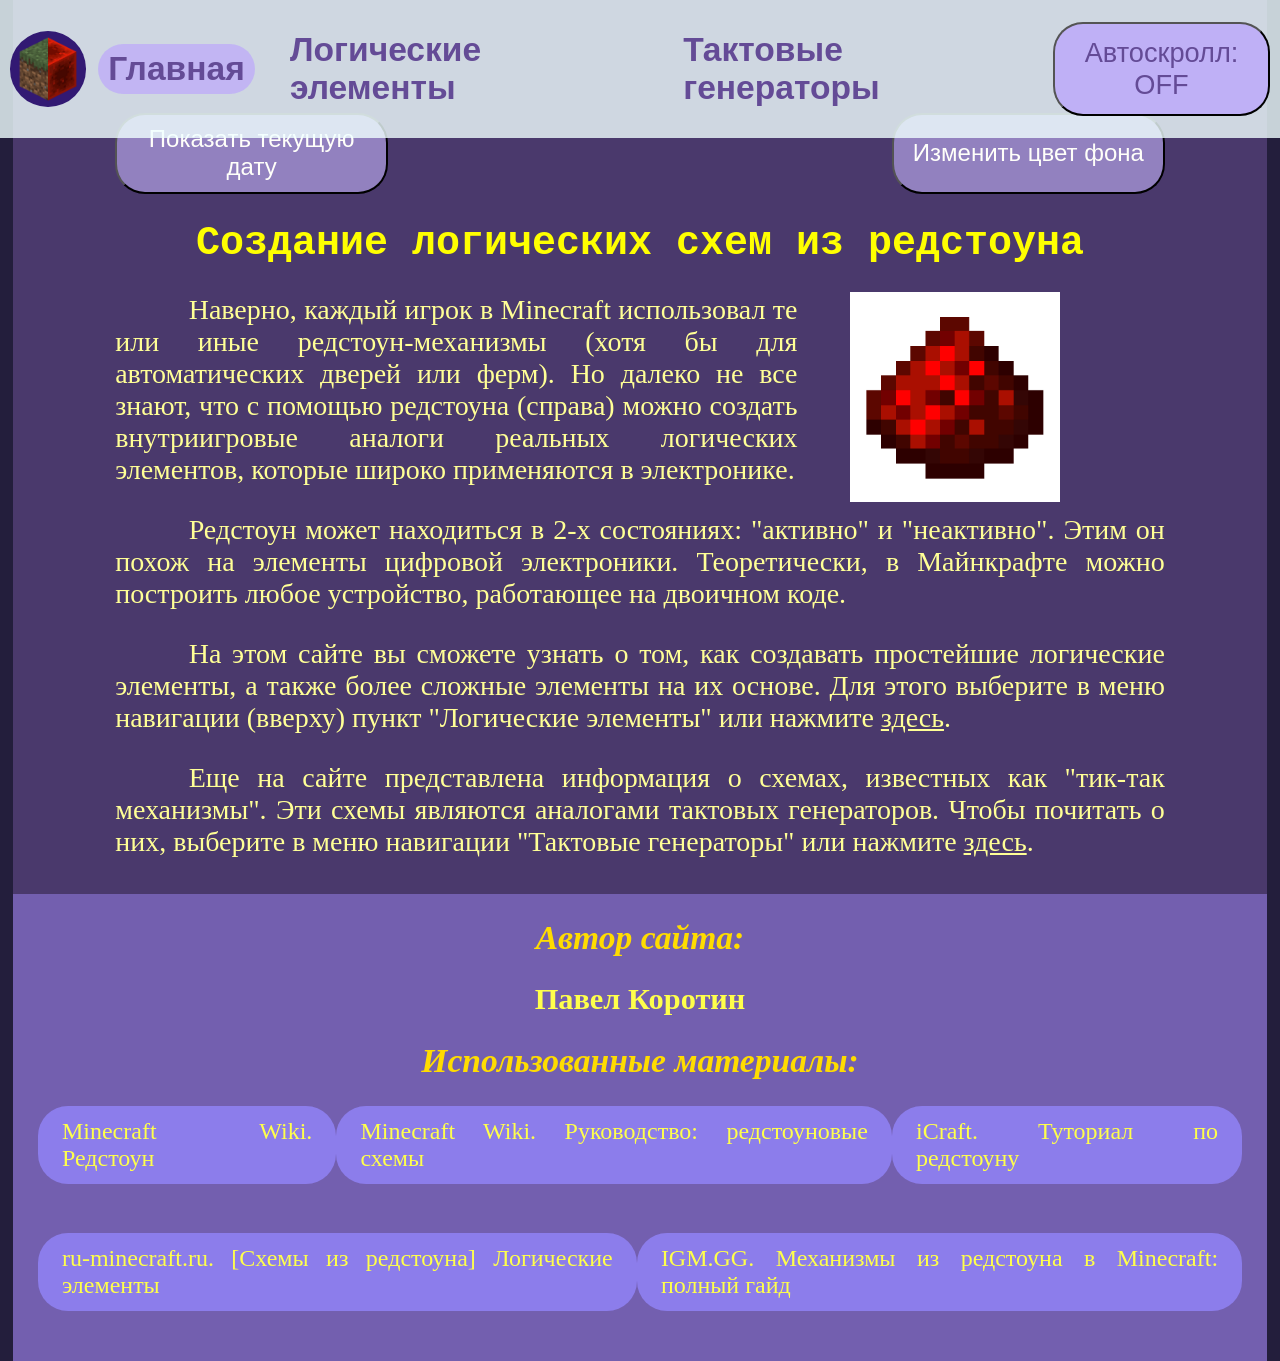
<file: index.html>
﻿<!DOCTYPE html>
<html lang="ru">
    <head>
        <meta charset="UTF-8">
        <meta name="viewport" content="width=device-width, initial-scale=1">
        <meta name="description" content="Сайт о любимой игре">
        <title>Логические схемы в Minecraft</title>
        <link type="image/x-icon" rel="shortcut icon" href="favicon.ico">
        <link rel="stylesheet" href="style.css">
        <script src="script.js" defer></script>
    </head>

    <body>
        <header>
            <nav>
                <img src="images/1_Site_Logo.png" alt="IMAGE DOWNLOAD ERROR!">
                <a class="selected_page" href="index.html">
                    <h1>Главная</h1>
                </a>
                <a href="Elements.html">
                    <h1>Логические элементы</h1>
                </a>
                <a href="Generators.html">
                    <h1>Тактовые генераторы</h1>
                </a>
                <button id="Autoscroll">Автоскролл: OFF</button>
            </nav>
        </header>
        <main>
            <div>
                <div class="buttons">
                    <button id="Current_Date">Показать текущую дату</button>
                    <button id="Change_Color">Изменить цвет фона</button>
                </div>
                <h1>Создание логических схем из редстоуна</h1>
                <img class="right_image" src="images/2_Redstone.png" alt="IMAGE DOWNLOAD ERROR!">
                <p>Наверно, каждый игрок в Minecraft использовал те или иные редстоун-механизмы (хотя бы
                    для автоматических дверей или ферм). Но далеко не все знают, что с помощью редстоуна
                    (справа) можно создать внутриигровые аналоги реальных логических элементов, которые
                    широко применяются в электронике.</p>
                <p>Редстоун может находиться в 2-х состояниях: "активно" и "неактивно". Этим он похож
                    на элементы цифровой электроники. Теоретически, в Майнкрафте можно построить любое
                    устройство, работающее на двоичном коде.</p>
                <p>На этом сайте вы сможете узнать о том, как создавать простейшие логические элементы,
                    а также более сложные элементы на их основе. Для этого выберите в меню навигации
                    (вверху) пункт "Логические элементы" или нажмите <a href="Elements.html">здесь</a>.</p>
                <p>Еще на сайте представлена информация о схемах, известных как "тик-так механизмы". Эти
                    схемы являются аналогами тактовых генераторов. Чтобы почитать о них, выберите в меню
                    навигации "Тактовые генераторы" или нажмите <a href="Generators.html">здесь</a>.</p>
            </div>
        </main>
        <footer>
            <h2>
                <i>Автор сайта:</i>
            </h2>
            <h1>Павел Коротин</h1>
            <h2>
                <i>Использованные материалы:</i>
            </h2>
            <ul>
                <li>
                    <a href="https://ru.minecraft.wiki/w/%D0%A0%D0%B5%D0%B4%D1%81%D1%82%D0%BE%D1%83%D0%BD" target="_blank">Minecraft Wiki. Редстоун</a>
                </li>
                <li>
                    <a href="https://ru.minecraft.wiki/w/%D0%A0%D1%83%D0%BA%D0%BE%D0%B2%D0%BE%D0%B4%D1%81%D1%82%D0%B2%D0%BE:%D0%A0%D0%B5%D0%B4%D1%81%D1%82%D0%BE%D1%83%D0%BD%D0%BE%D0%B2%D1%8B%D0%B5_%D1%81%D1%85%D0%B5%D0%BC%D1%8B" target="_blank">Minecraft Wiki. Руководство: редстоуновые схемы</a>
                </li>
                <li>
                    <a href="https://icraft.uz/topic17.html" target="_blank">iCraft. Туториал по редстоуну</a>
                </li>
            </ul>
            <ul>
                <li>
                    <a href="https://ru-minecraft.ru/instrukcii-gajdy-minecraft/87-shemy-iz-redstouna-logicheskie-elementy.html" target="_blank">ru-minecraft.ru. [Схемы из редстоуна] Логические элементы</a>
                </li>
                <li>
                    <a href="https://igm.gg/media/d/mekhanizmy-iz-redstouna-v-minecraft-polnyi-gaid-f741d3dc?srsltid=AYCX9vK0NTBOBVF4hs6i0CwEjg7Zb-3RjZDBgVQ88QpLl3Ssk1f7d-Om" target="_blank">IGM.GG. Механизмы из редстоуна в Minecraft: полный гайд</a>
                </li>
            </ul>
        </footer>
    </body>
</html>
</file>
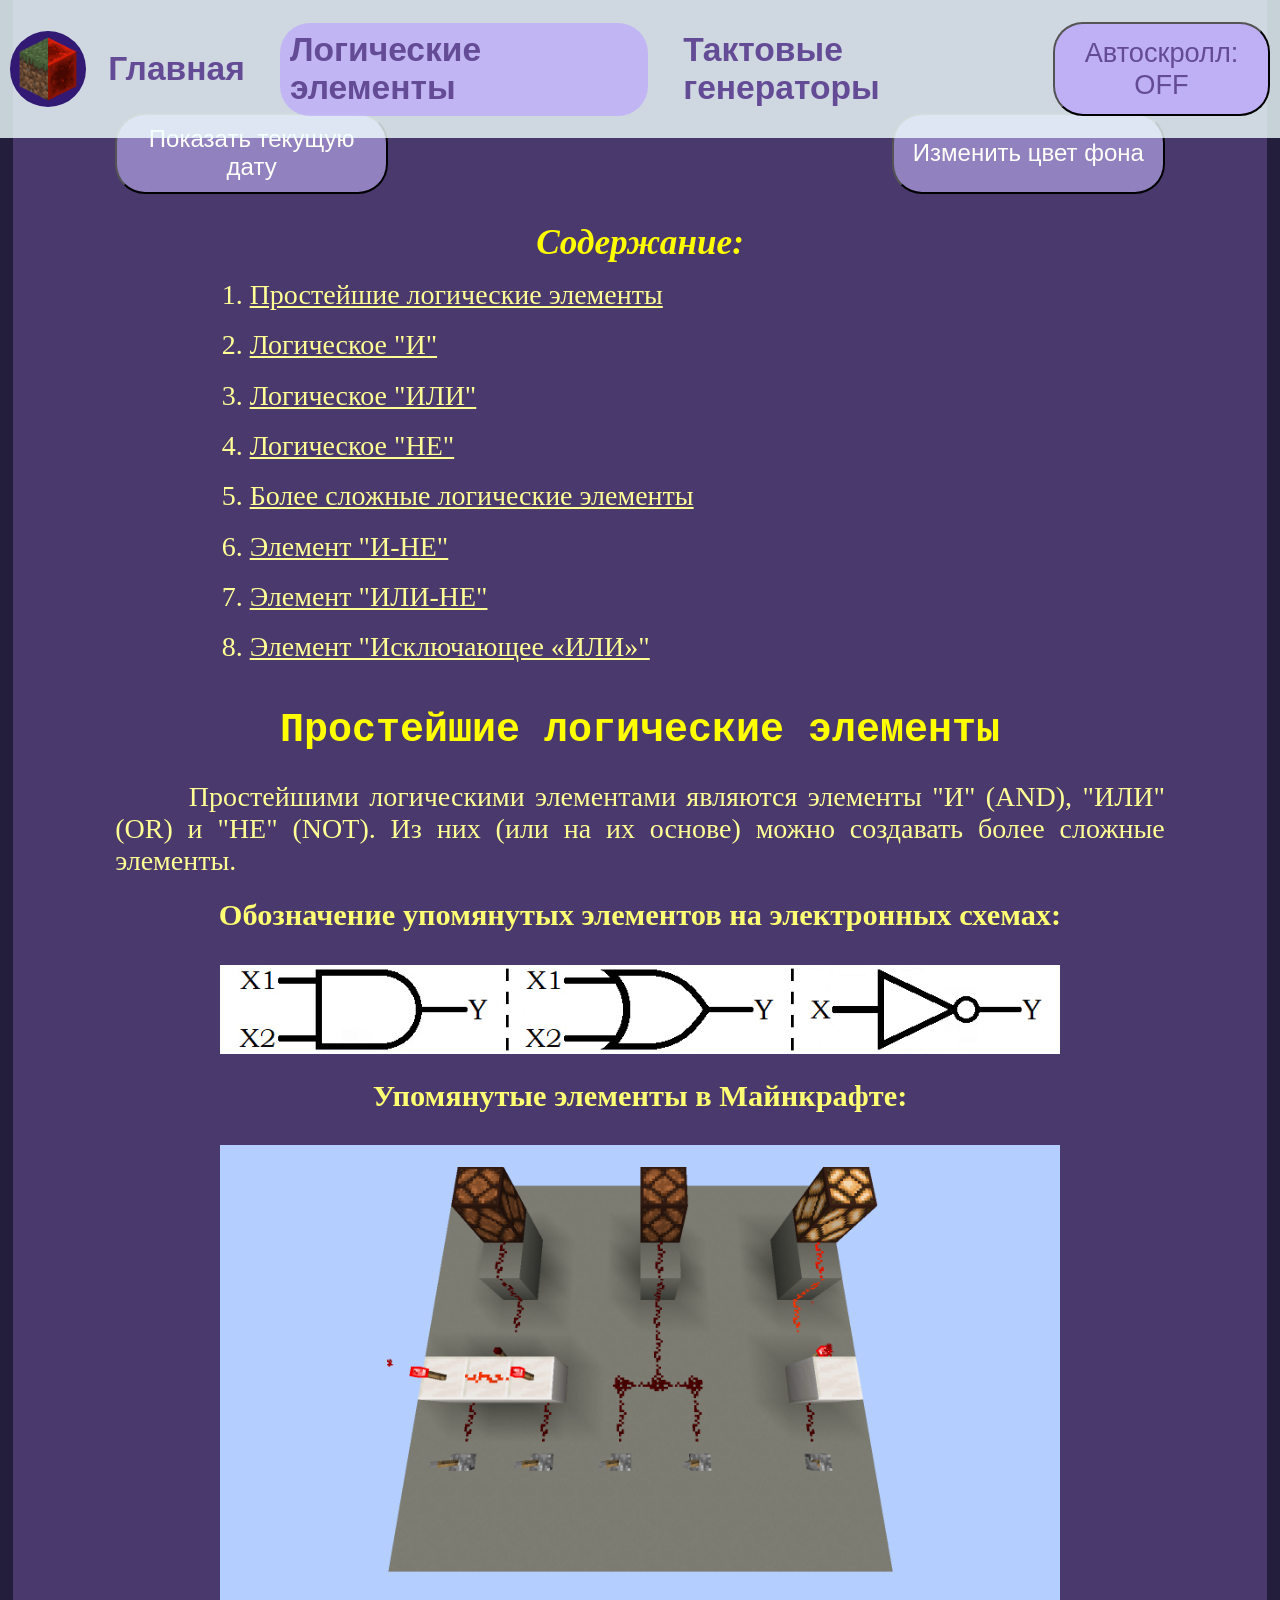
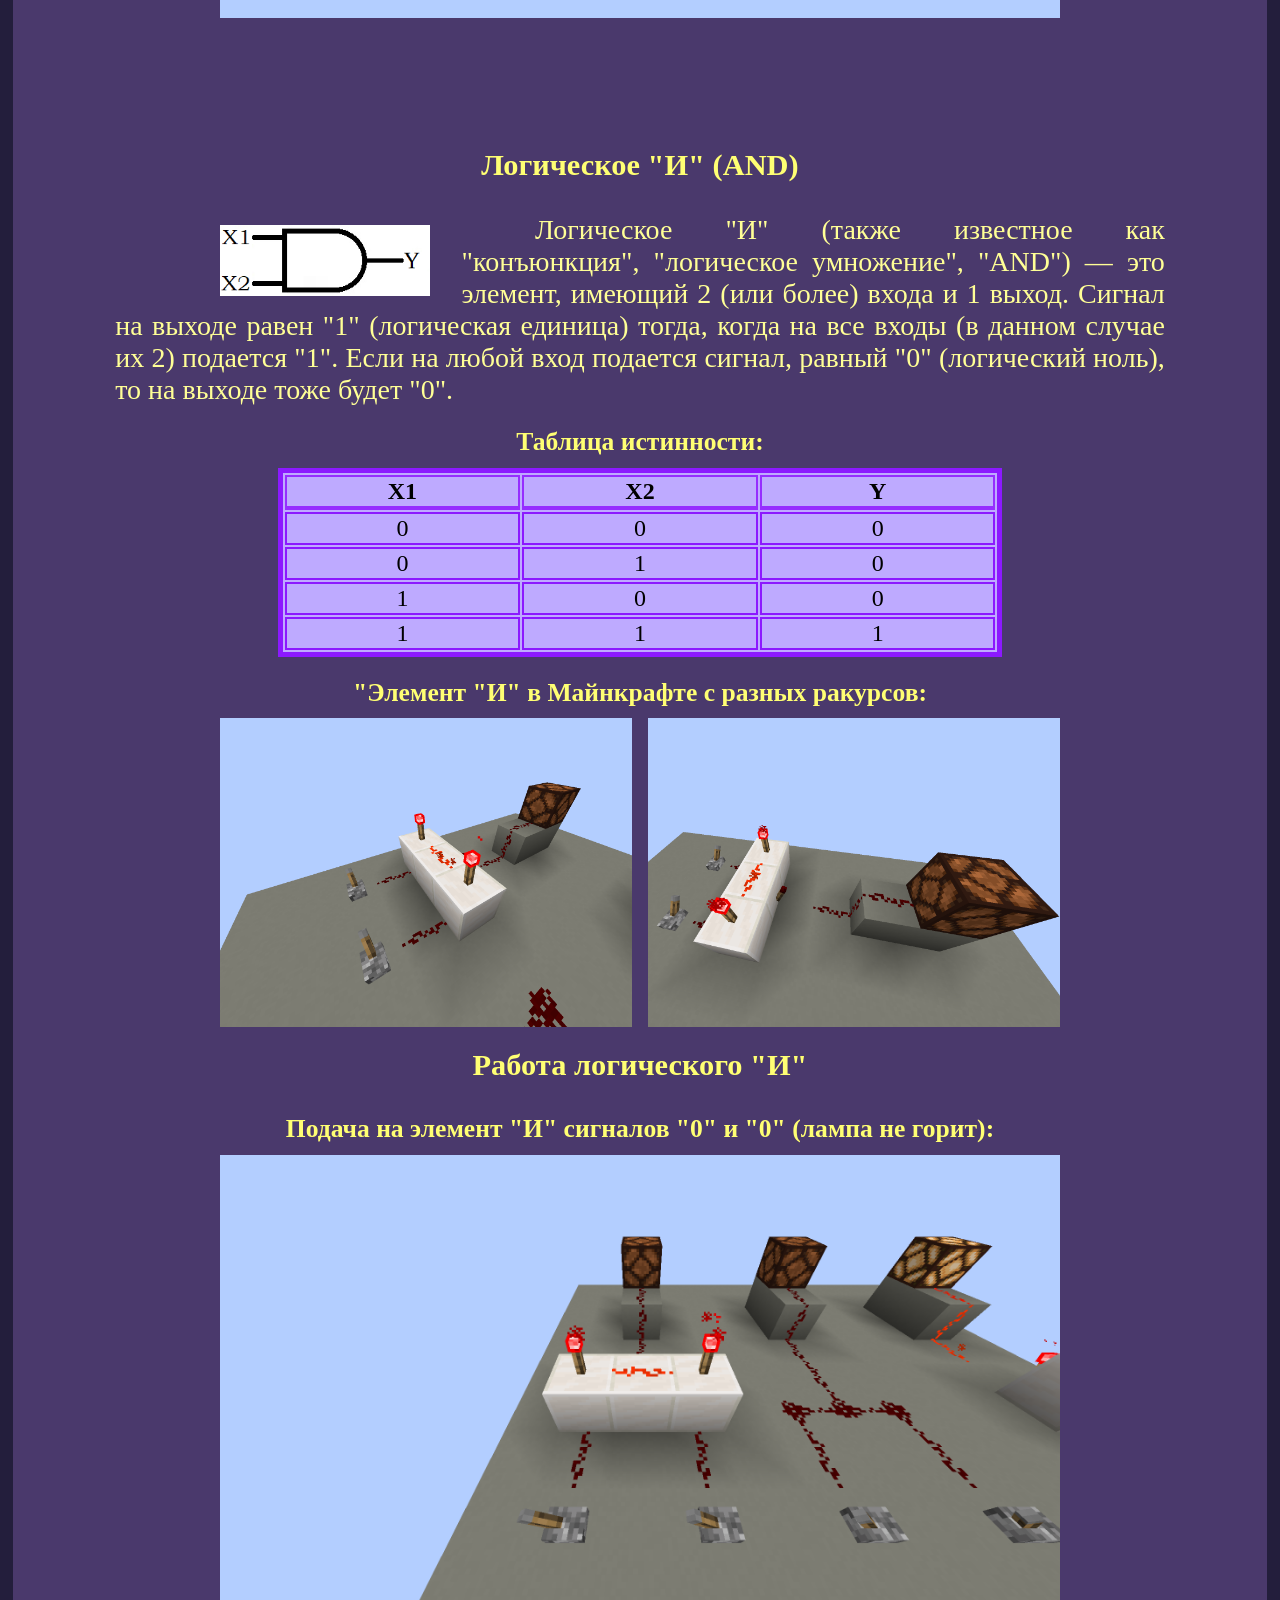
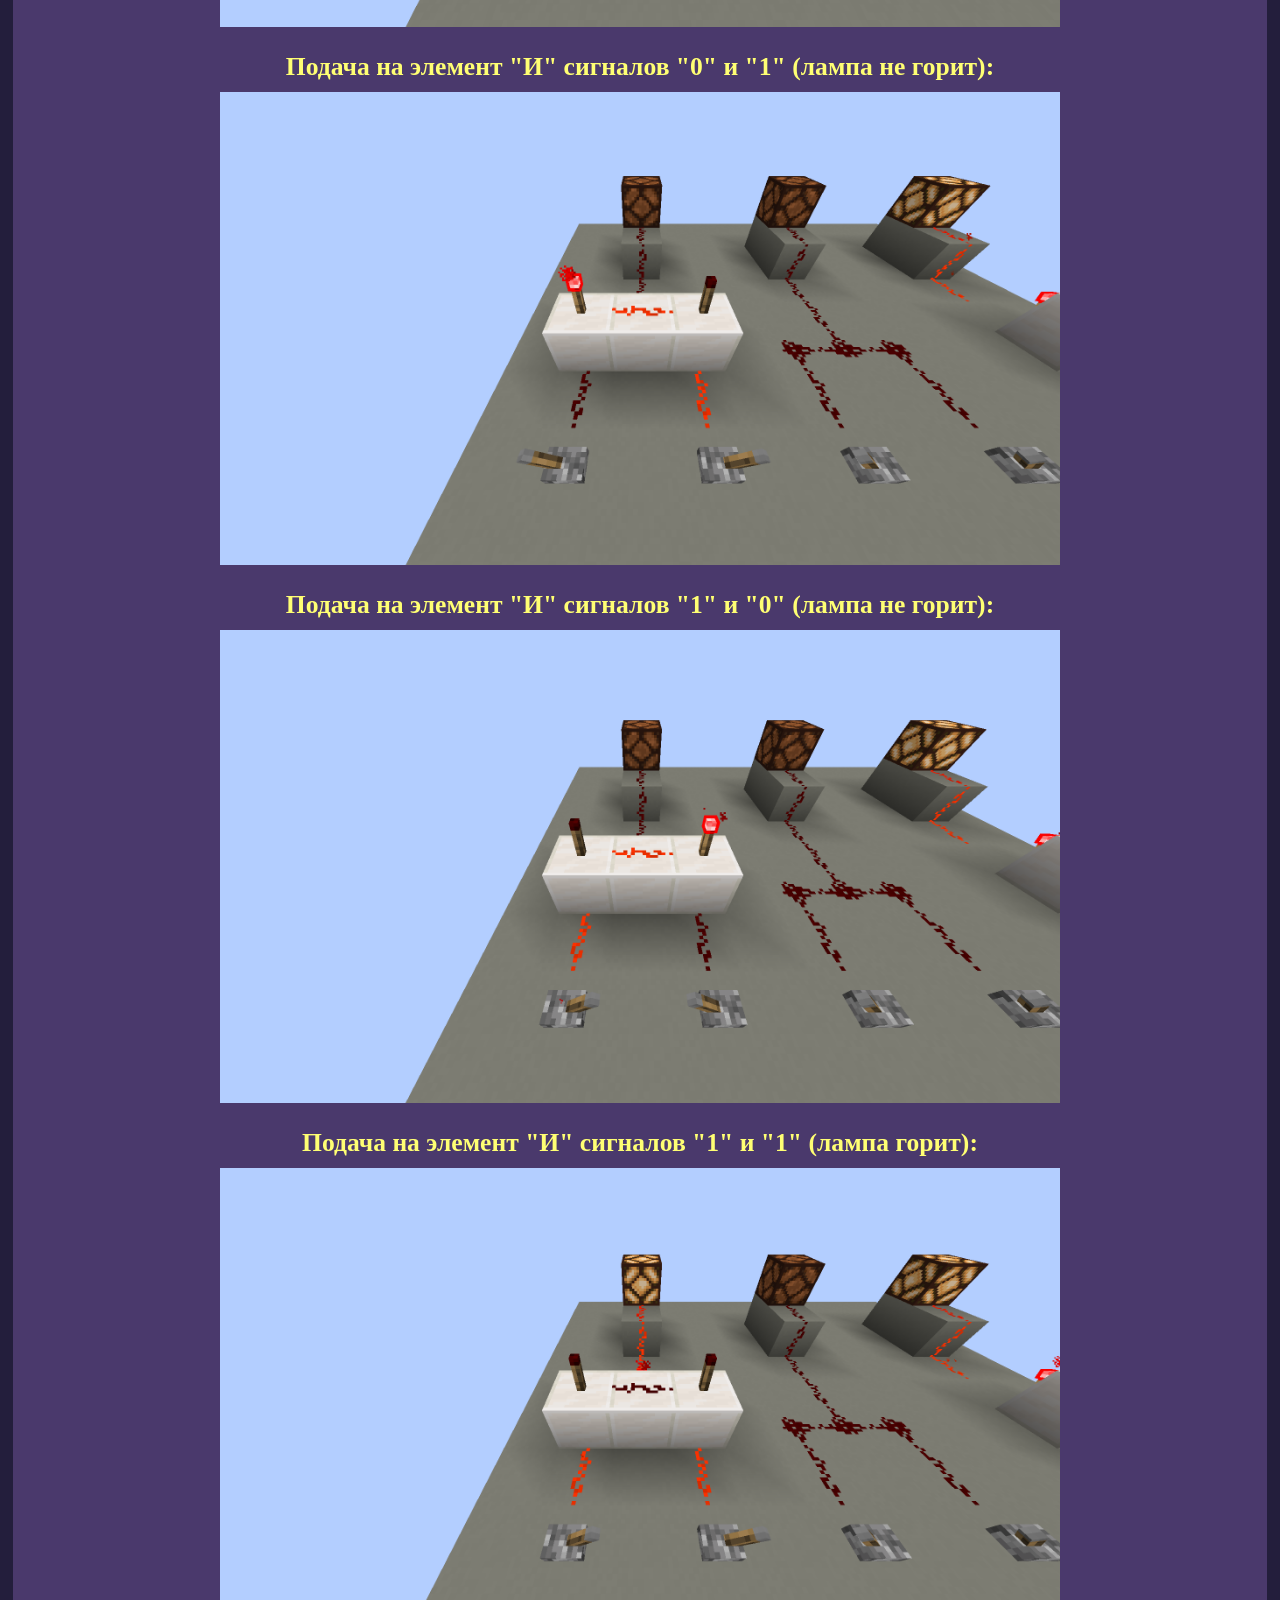
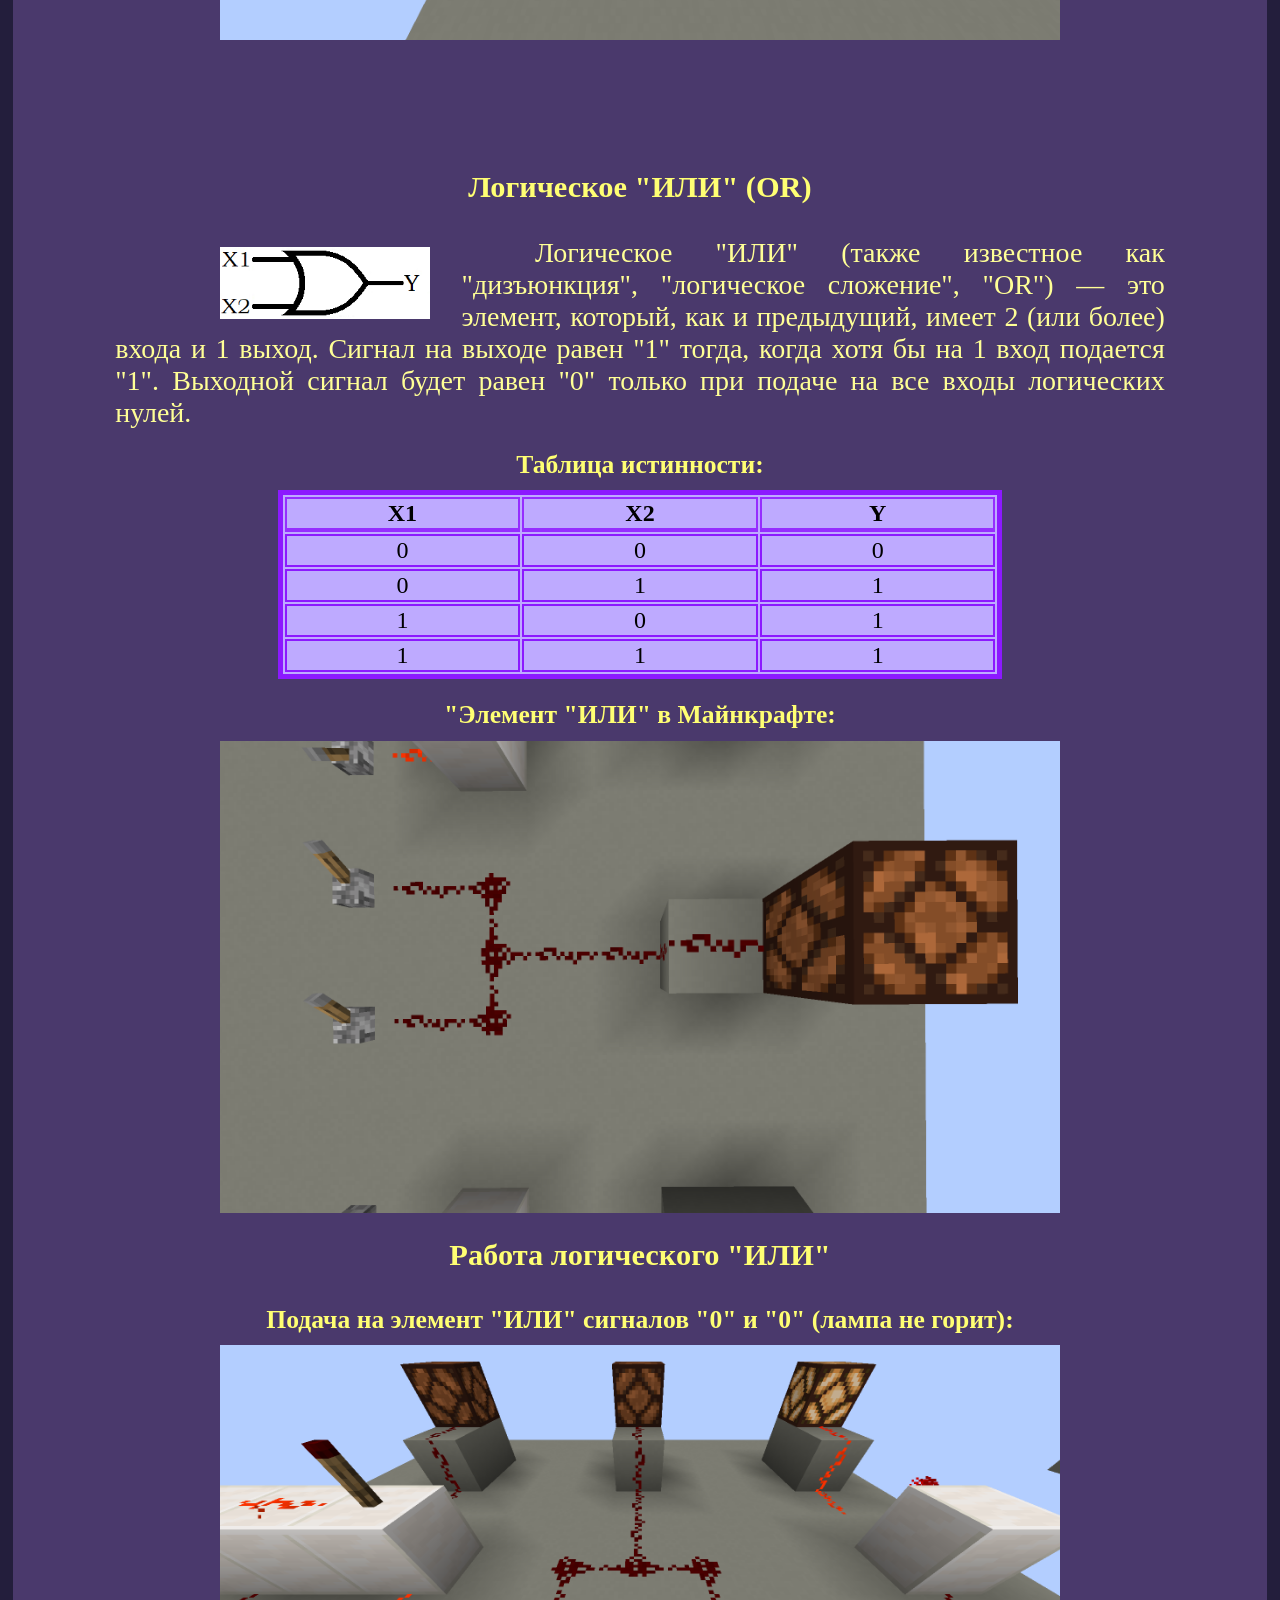
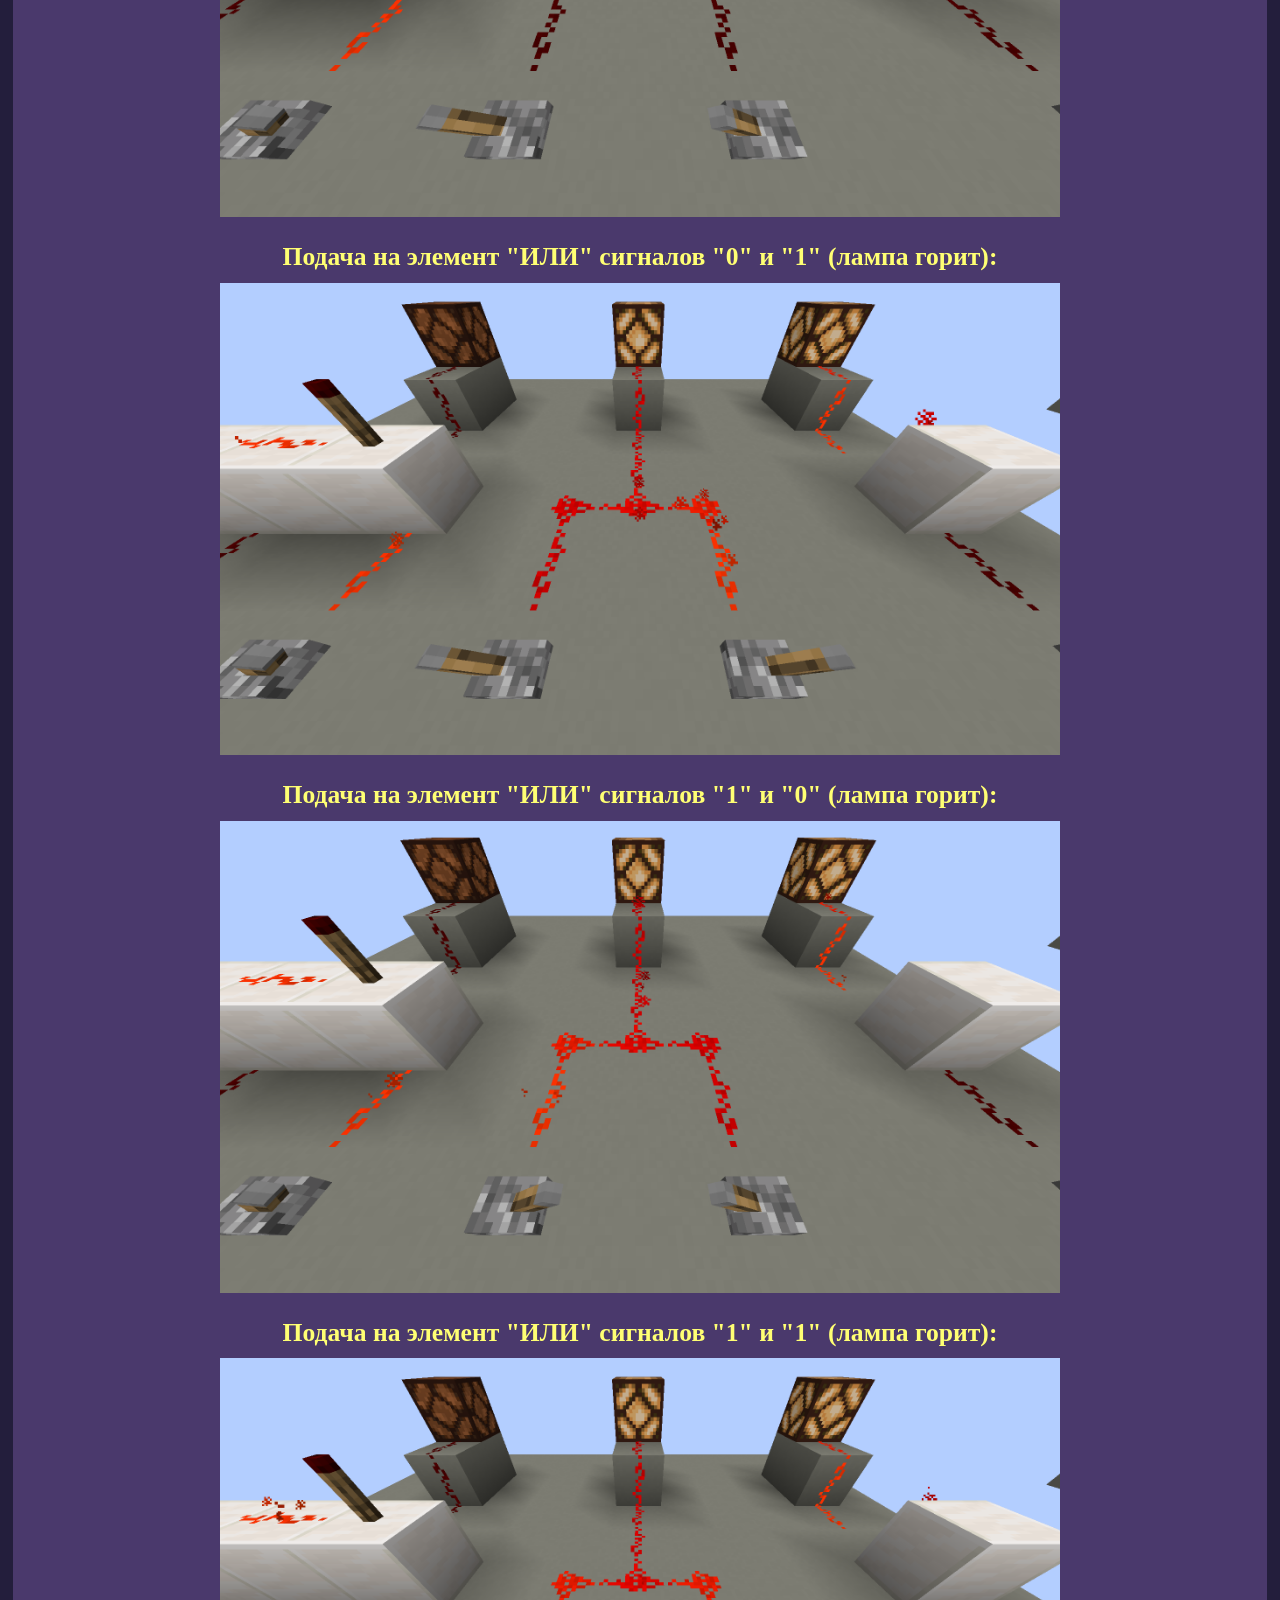
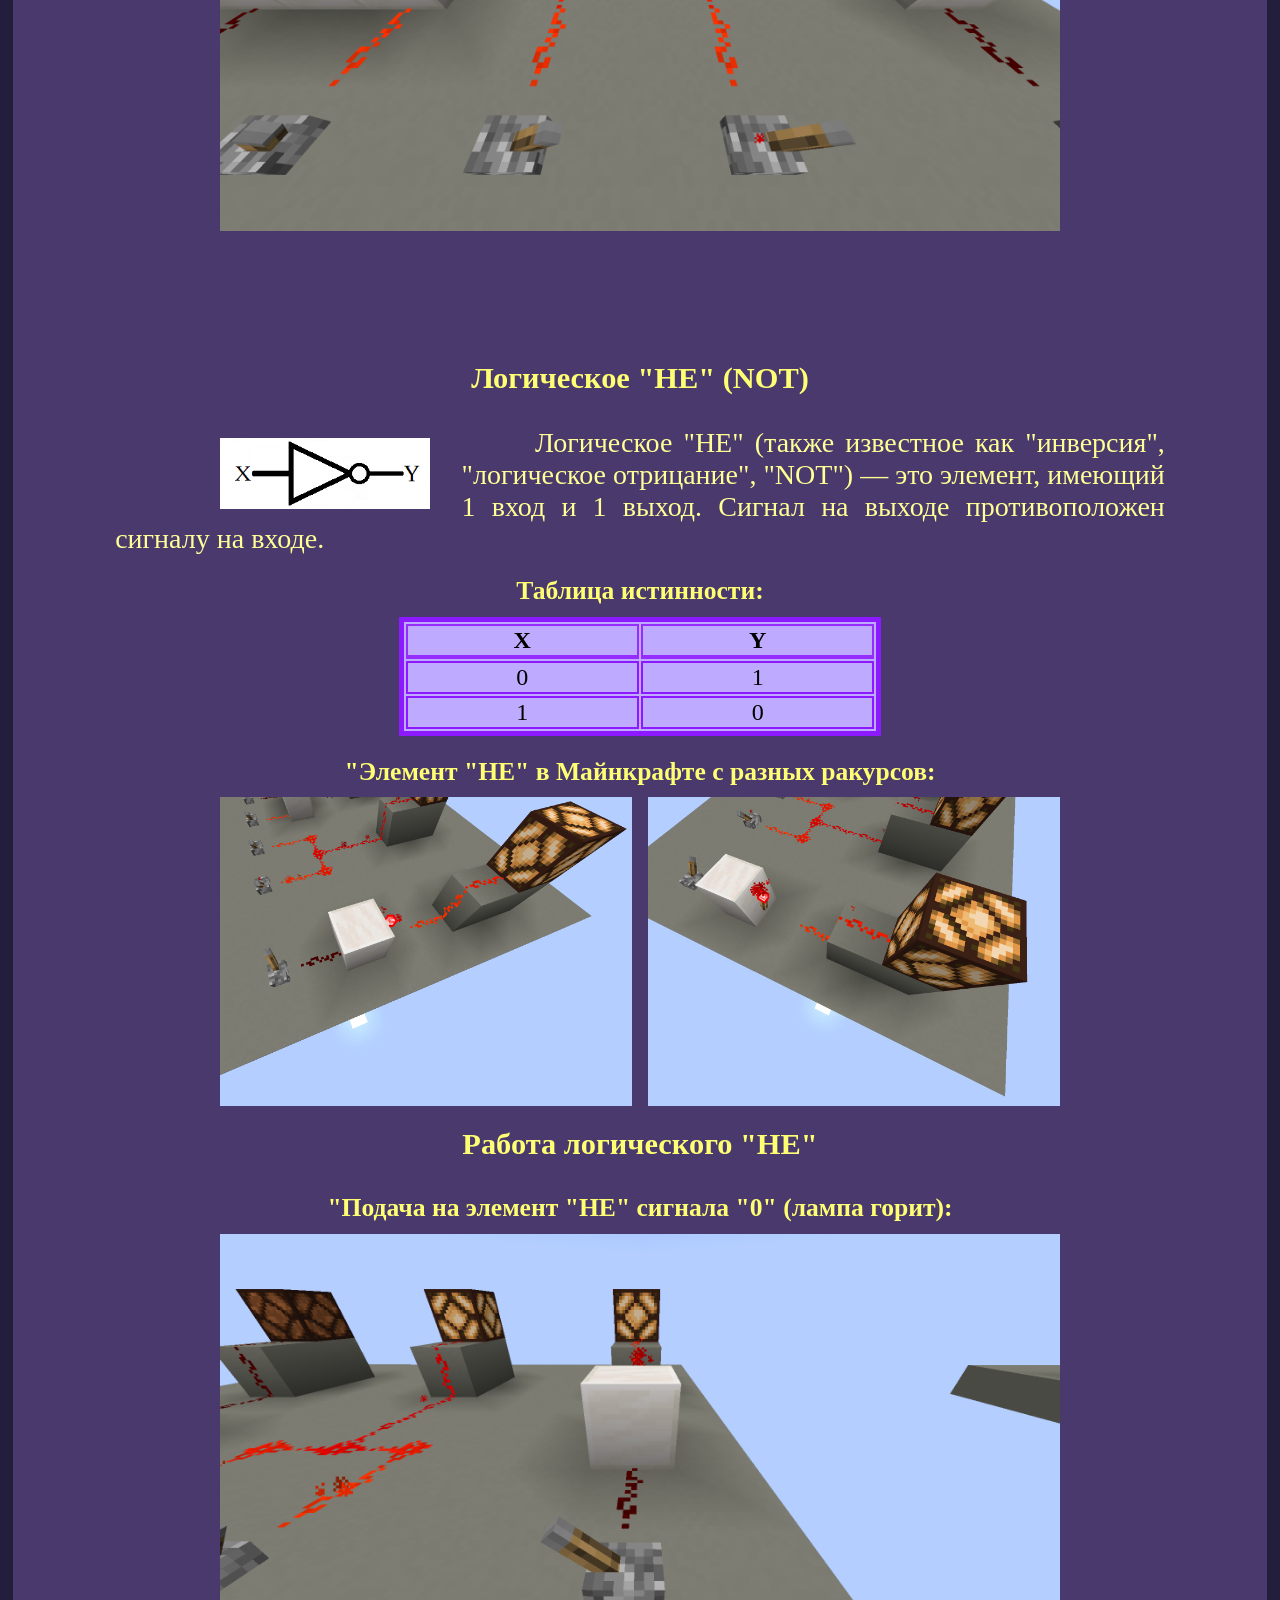
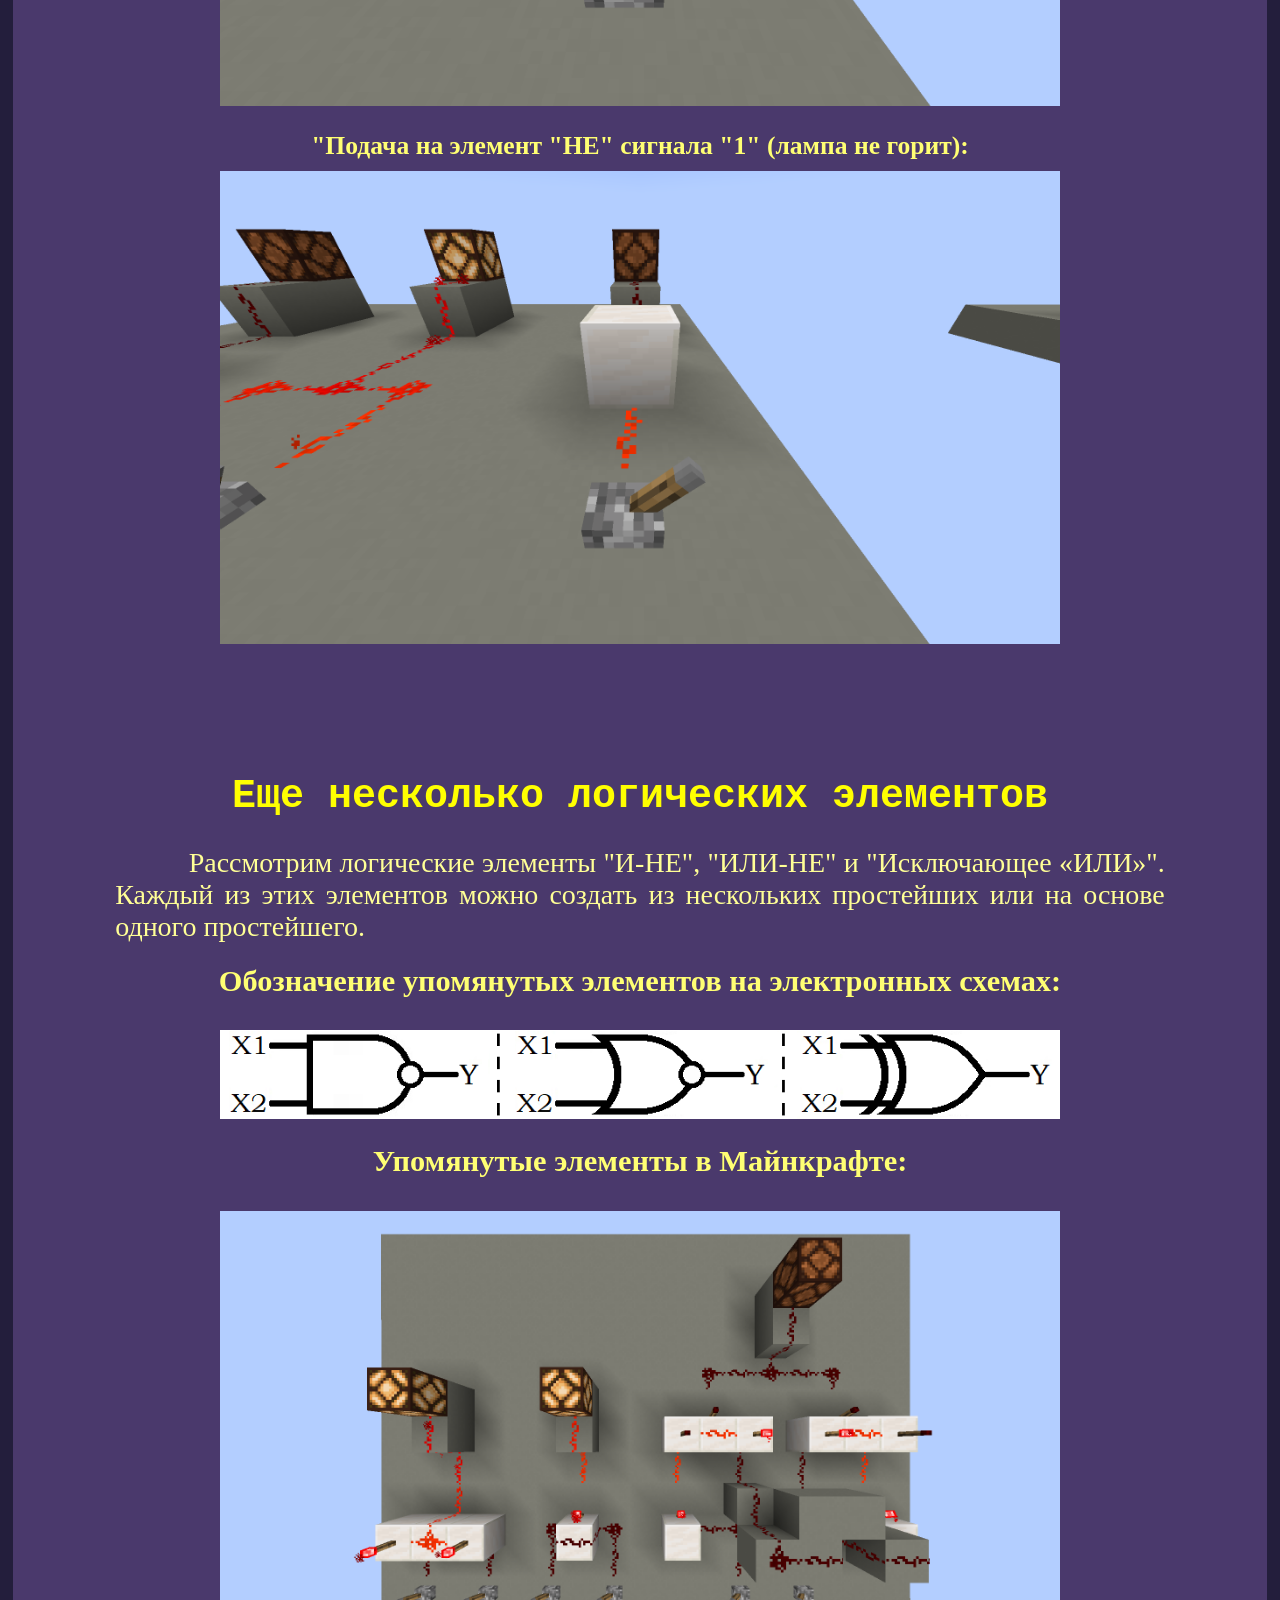
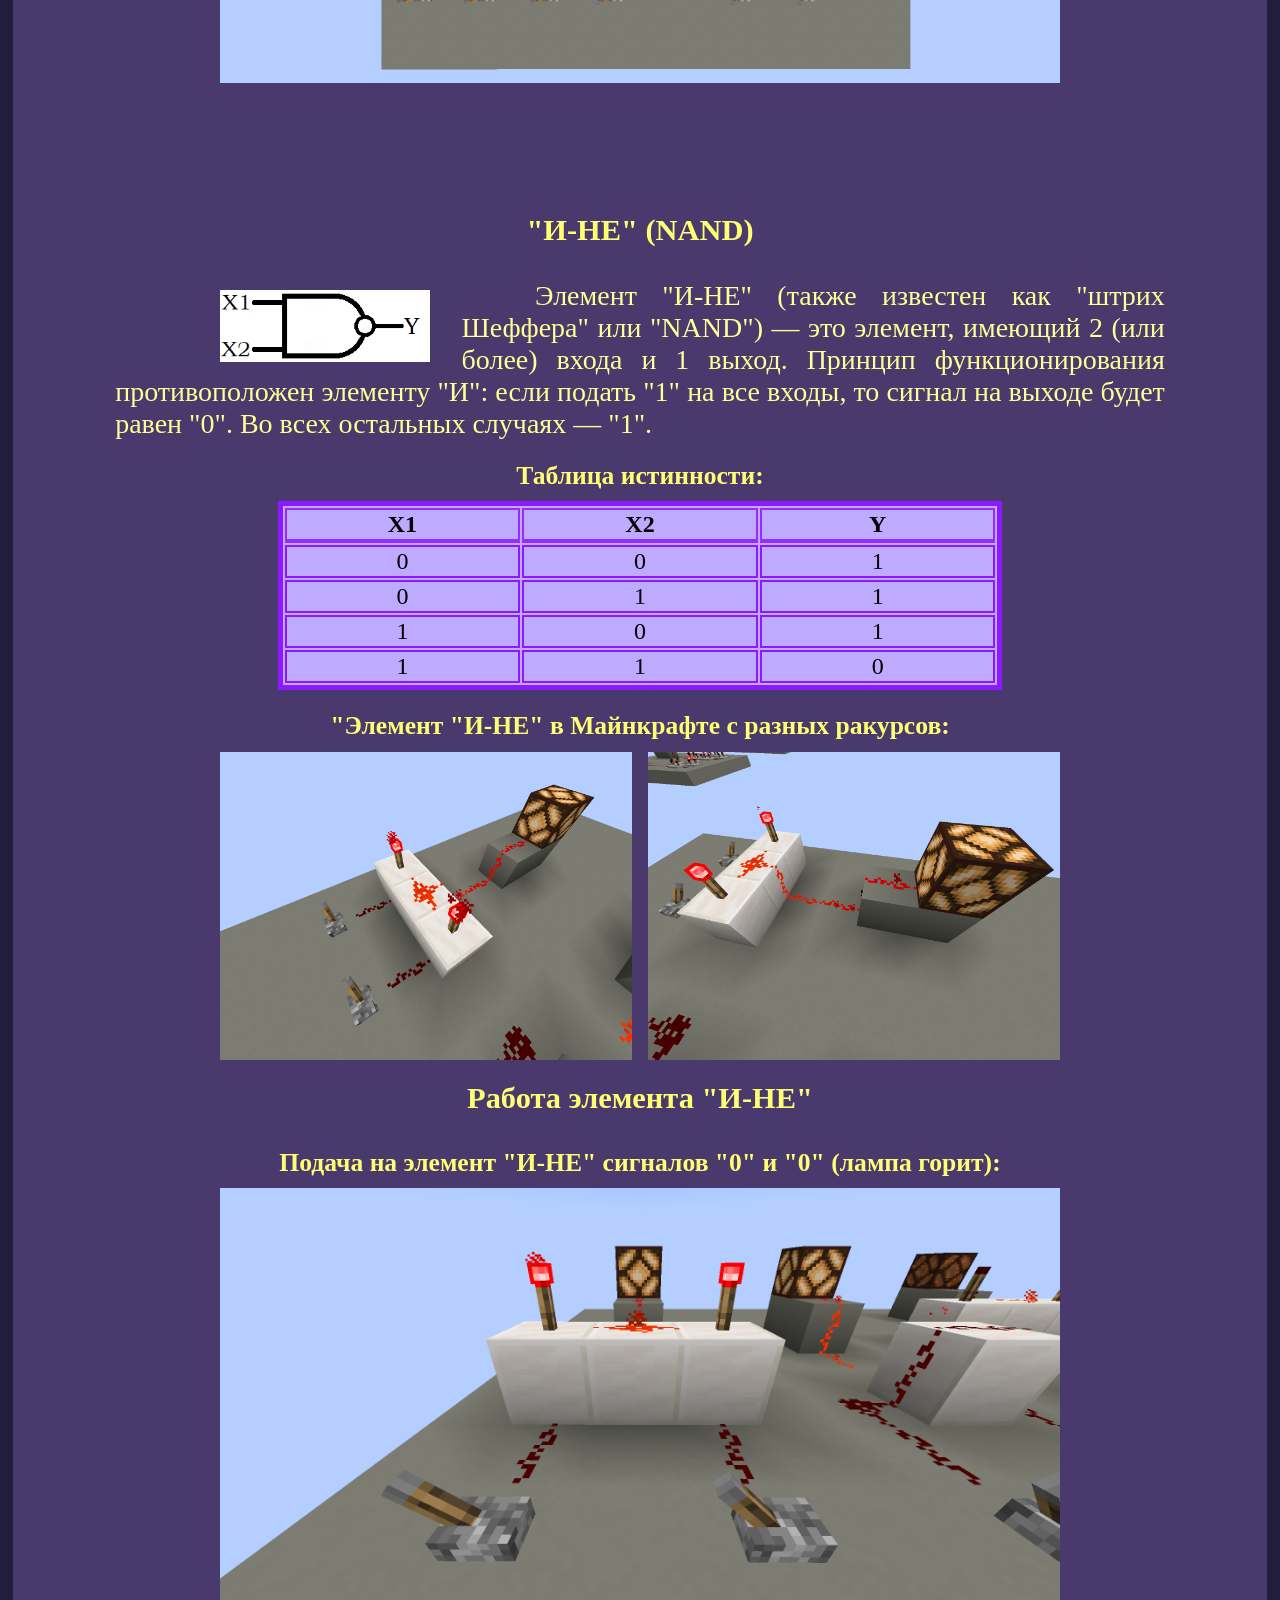
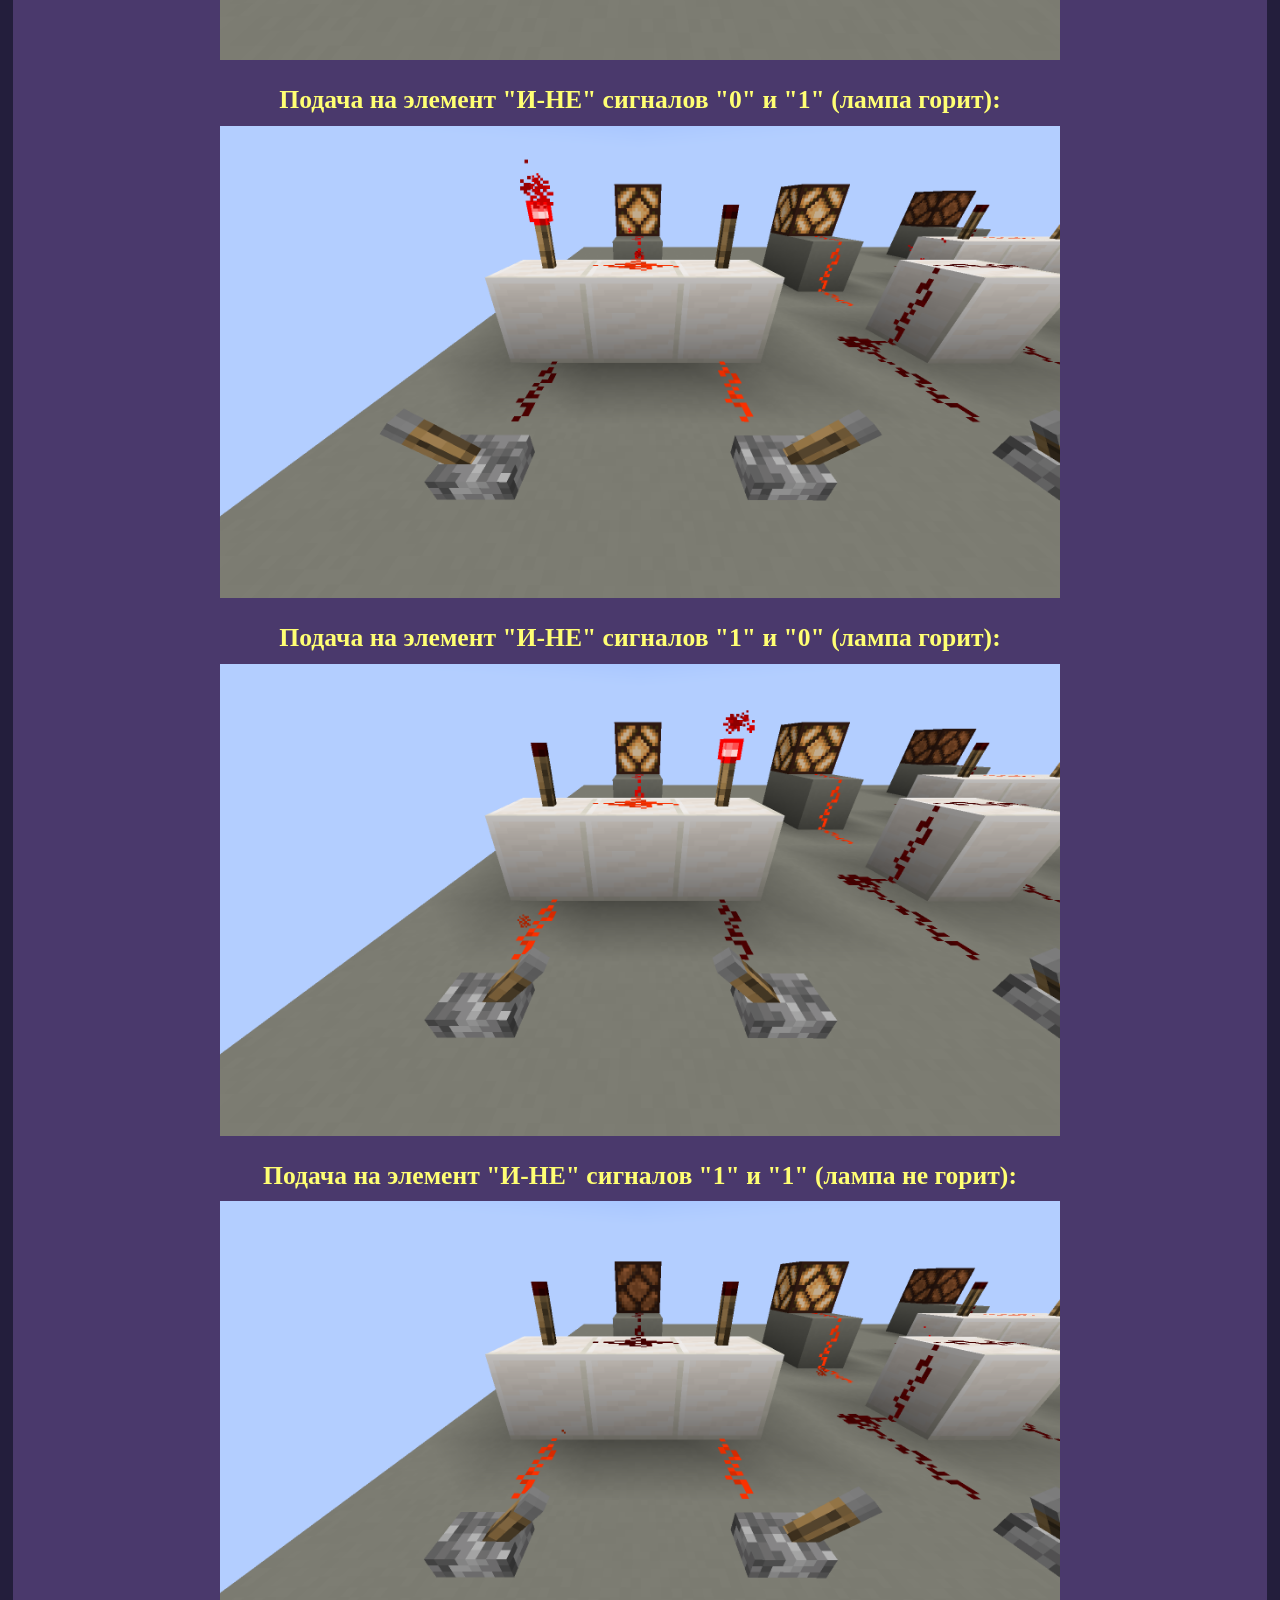
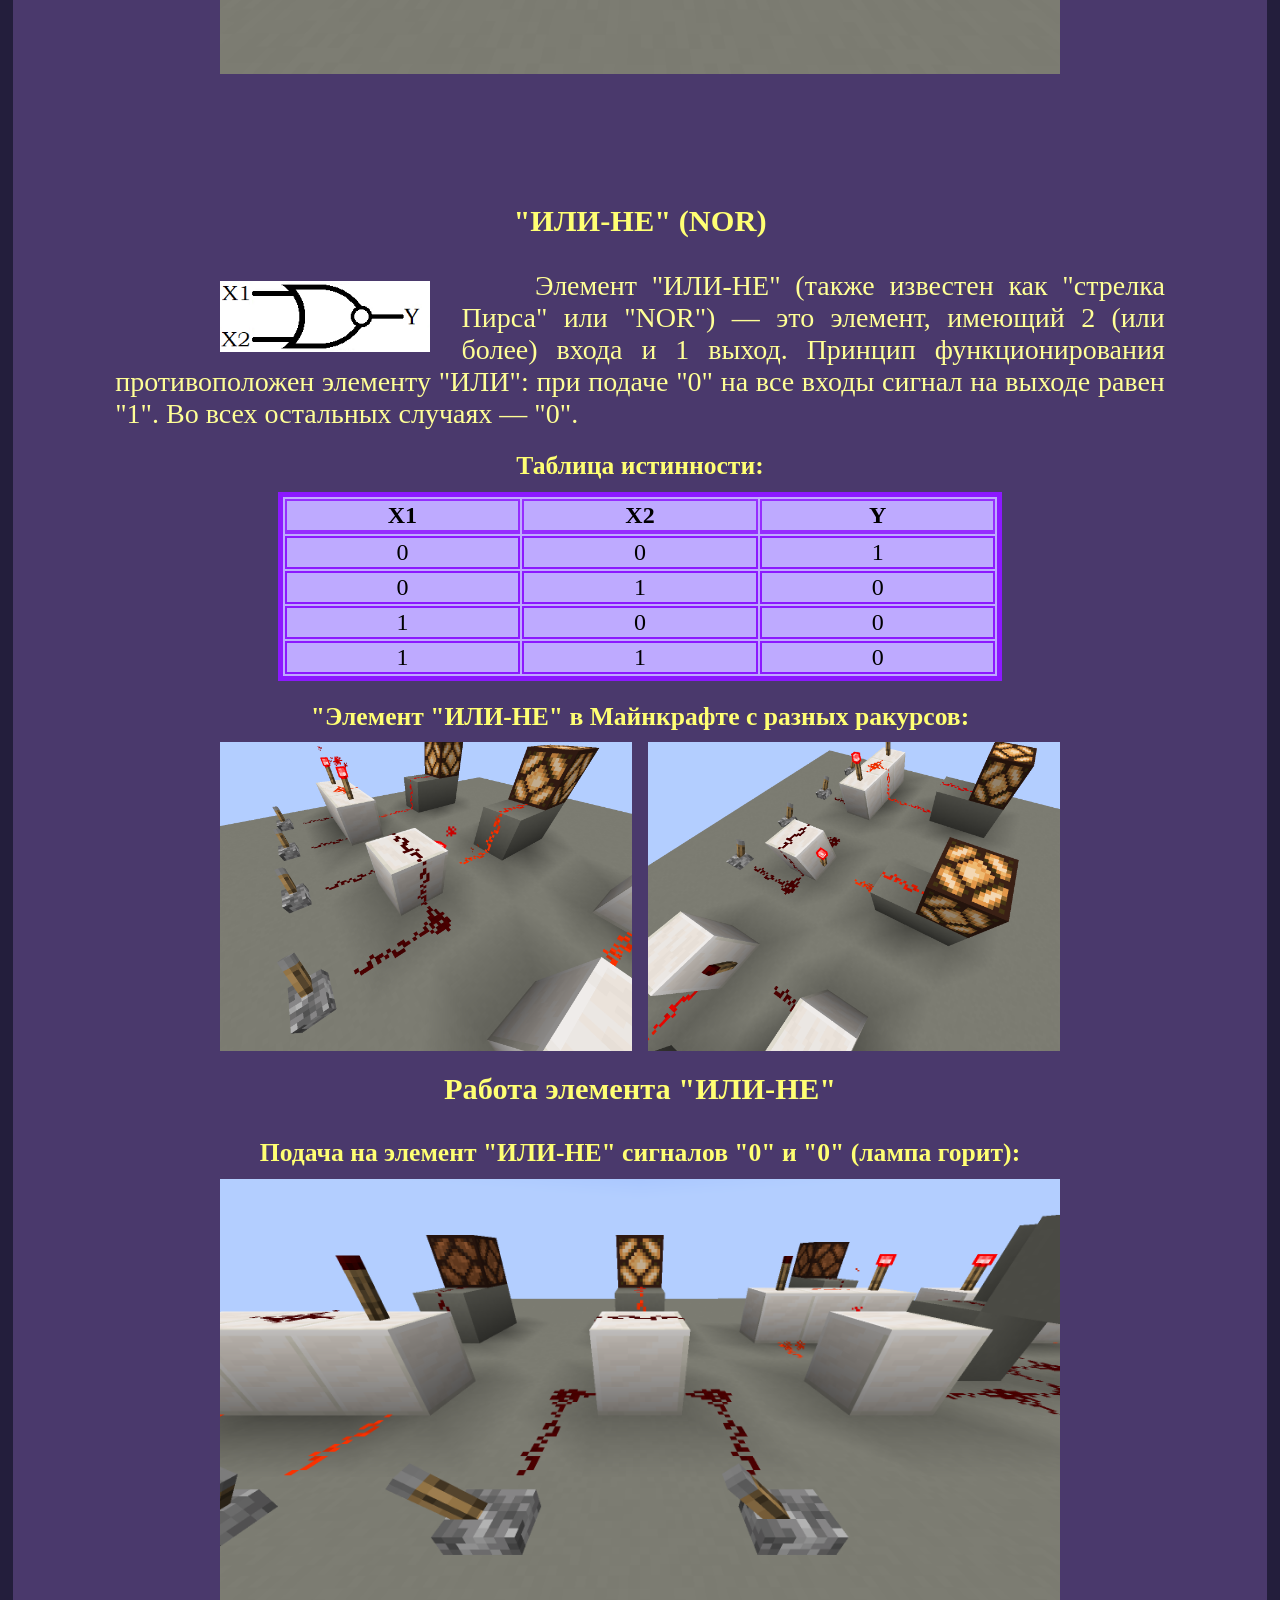
<file: Elements.html>
﻿<!DOCTYPE html>
<html lang="ru">
    <head>
        <meta charset="UTF-8">
        <meta name="viewport" content="width=device-width, initial-scale=1">
        <meta name="description" content="Сайт о любимой игре">
        <title>Логические схемы в Minecraft</title>
        <link type="image/x-icon" rel="shortcut icon" href="favicon.ico">
        <link rel="stylesheet" href="style.css">
        <script src="script.js" defer></script>
    </head>

    <body>
        <header>
            <nav>
                <img src="images/1_Site_Logo.png" alt="IMAGE DOWNLOAD ERROR!">
                <a href="index.html">
                    <h1>Главная</h1>
                </a>
                <a class="selected_page" href="Elements.html">
                    <h1>Логические элементы</h1>
                </a>
                <a href="Generators.html">
                    <h1>Тактовые генераторы</h1>
                </a>
                <button id="Autoscroll">Автоскролл: OFF</button>
            </nav>
        </header>
        <main>
            <div>
                <div class="buttons">
                    <button id="Current_Date">Показать текущую дату</button>
                    <button id="Change_Color">Изменить цвет фона</button>
                </div>
                <h2>
                    <i>Содержание:</i>
                </h2>
                <ol>
                    <li>
                        <a href="#Basic">Простейшие логические элементы</a>
                    </li>
                    <li>
                        <a href="#AND">Логическое "И"</a>
                    </li>
                    <li>
                        <a href="#OR">Логическое "ИЛИ"</a>
                    </li>
                    <li>
                        <a href="#NOT">Логическое "НЕ"</a>
                    </li>
                    <li>
                        <a href="#Additional">Более сложные логические элементы</a>
                    </li>
                    <li>
                        <a href="#NAND">Элемент "И-НЕ"</a>
                    </li>
                    <li id="Basic">
                        <a href="#NOR">Элемент "ИЛИ-НЕ"</a>
                    </li>
                    <li>
                        <a href="#XOR">Элемент "Исключающее «ИЛИ»"</a>
                    </li>
                </ol>
                <h1>Простейшие логические элементы</h1>
                <p>Простейшими логическими элементами являются элементы "И" (AND), "ИЛИ" (OR) и "НЕ"
                    (NOT). Из них (или на их основе) можно создавать более сложные элементы.</p>
                <h3>Обозначение упомянутых элементов на электронных схемах:</h3>
                <img src="images/3_Basic.png" alt="IMAGE DOWNLOAD ERROR!">
                <h3>Упомянутые элементы в Майнкрафте:</h3>
                <img src="images/4_Basic.png" alt="IMAGE DOWNLOAD ERROR!">
                <p class="end_of_part" id="AND"></p>
                <h3>Логическое "И" (AND)</h3>
                <img class="left_image" src="images/5_AND-Cirquit.png" alt="IMAGE DOWNLOAD ERROR!">
                <p>Логическое "И" (также известное как "конъюнкция", "логическое умножение", "AND") ―
                    это элемент, имеющий 2 (или более) входа и 1 выход. Сигнал на выходе равен "1"
                    (логическая единица) тогда, когда на все входы (в данном случае их 2) подается "1".
                    Если на любой вход подается сигнал, равный "0" (логический ноль), то на выходе
                    тоже будет "0".</p>
                <h3 class="subtitle">Таблица истинности:</h3>
                <table>
                    <tr>
                        <th>X1</th>
                        <th>X2</th>
                        <th>Y</th>
                    </tr>
                    <tr>
                        <td>0</td>
                        <td>0</td>
                        <td>0</td>
                    </tr>
                    <tr>
                        <td>0</td>
                        <td>1</td>
                        <td>0</td>
                    </tr>
                    <tr>
                        <td>1</td>
                        <td>0</td>
                        <td>0</td>
                    </tr>
                    <tr>
                        <td>1</td>
                        <td>1</td>
                        <td>1</td>
                    </tr>
                </table>
                <h3 class="subtitle">"Элемент "И" в Майнкрафте с разных ракурсов:</h3>
                <div class="two_pictures">
                    <img class="two_pictures_image" src="images/6_AND_1.png" alt="IMAGE DOWNLOAD ERROR!">
                    <img class="two_pictures_image" src="images/7_AND_2.png" alt="IMAGE DOWNLOAD ERROR!">
                </div>
                <h3>Работа логического "И"</h3>
                <h3 class="subtitle">Подача на элемент "И" сигналов "0" и "0" (лампа не горит):</h3>
                <img src="images/8_AND-Work_1.png" alt="IMAGE DOWNLOAD ERROR!">
                <h3 class="subtitle">Подача на элемент "И" сигналов "0" и "1" (лампа не горит):</h3>
                <img src="images/9_AND-Work_2.png" alt="IMAGE DOWNLOAD ERROR!">
                <h3 class="subtitle">Подача на элемент "И" сигналов "1" и "0" (лампа не горит):</h3>
                <img src="images/10_AND-Work_3.png" alt="IMAGE DOWNLOAD ERROR!">
                <h3 class="subtitle">Подача на элемент "И" сигналов "1" и "1" (лампа горит):</h3>
                <img src="images/11_AND-Work_4.png" alt="IMAGE DOWNLOAD ERROR!">
                <p class="end_of_part" id="OR"></p>
                <h3>Логическое "ИЛИ" (OR)</h3>
                <img class="left_image" src="images/12_OR-Cirquit.png" alt="IMAGE DOWNLOAD ERROR!">
                <p>Логическое "ИЛИ" (также известное как "дизъюнкция", "логическое сложение", "OR") ―
                    это элемент, который, как и предыдущий, имеет 2 (или более) входа и 1 выход. Сигнал
                    на выходе равен "1" тогда, когда хотя бы на 1 вход подается "1". Выходной сигнал
                    будет равен "0" только при подаче на все входы логических нулей.</p>
                <h3 class="subtitle">Таблица истинности:</h3>
                <table>
                    <tr>
                        <th>X1</th>
                        <th>X2</th>
                        <th>Y</th>
                    </tr>
                    <tr>
                        <td>0</td>
                        <td>0</td>
                        <td>0</td>
                    </tr>
                    <tr>
                        <td>0</td>
                        <td>1</td>
                        <td>1</td>
                    </tr>
                    <tr>
                        <td>1</td>
                        <td>0</td>
                        <td>1</td>
                    </tr>
                    <tr>
                        <td>1</td>
                        <td>1</td>
                        <td>1</td>
                    </tr>
                </table>
                <h3 class="subtitle">"Элемент "ИЛИ" в Майнкрафте:</h3>
                <img src="images/13_OR.png" alt="IMAGE DOWNLOAD ERROR!">
                <h3>Работа логического "ИЛИ"</h3>
                <h3 class="subtitle">Подача на элемент "ИЛИ" сигналов "0" и "0" (лампа не горит):</h3>
                <img src="images/14_OR-Work_1.png" alt="IMAGE DOWNLOAD ERROR!">
                <h3 class="subtitle">Подача на элемент "ИЛИ" сигналов "0" и "1" (лампа горит):</h3>
                <img src="images/15_OR-Work_2.png" alt="IMAGE DOWNLOAD ERROR!">
                <h3 class="subtitle">Подача на элемент "ИЛИ" сигналов "1" и "0" (лампа горит):</h3>
                <img src="images/16_OR-Work_3.png" alt="IMAGE DOWNLOAD ERROR!">
                <h3 class="subtitle">Подача на элемент "ИЛИ" сигналов "1" и "1" (лампа горит):</h3>
                <img src="images/17__OR-Work_4.png" alt="IMAGE DOWNLOAD ERROR!">
                <p class="end_of_part" id="NOT"></p>
                <h3>Логическое "НЕ" (NOT)</h3>
                <img class="left_image" src="images/18_NOT-Cirquit.png" alt="IMAGE DOWNLOAD ERROR!">
                <p>Логическое "НЕ" (также известное как "инверсия", "логическое отрицание", "NOT") ―
                    это элемент, имеющий 1 вход и 1 выход. Сигнал на выходе противоположен сигналу
                    на входе.</p>
                <h3 class="subtitle">Таблица истинности:</h3>
                <table>
                    <tr>
                        <th>X</th>
                        <th>Y</th>
                    </tr>
                    <tr>
                        <td>0</td>
                        <td>1</td>
                    </tr>
                    <tr>
                        <td>1</td>
                        <td>0</td>
                    </tr>
                </table>
                <h3 class="subtitle">"Элемент "НЕ" в Майнкрафте с разных ракурсов:</h3>
                <div class="two_pictures">
                    <img class="two_pictures_image" src="images/19_NOT_1.png" alt="IMAGE DOWNLOAD ERROR!">
                    <img class="two_pictures_image" src="images/20_NOT_2.png" alt="IMAGE DOWNLOAD ERROR!">
                </div>
                <h3>Работа логического "НЕ"</h3>
                <h3 class="subtitle">"Подача на элемент "НЕ" сигнала "0" (лампа горит):</h3>
                <img src="images/21_NOT-Work_1.png" alt="IMAGE DOWNLOAD ERROR!">
                <h3 class="subtitle">"Подача на элемент "НЕ" сигнала "1" (лампа не горит):</h3>
                <img src="images/22_NOT-Work_2.png" alt="IMAGE DOWNLOAD ERROR!">
                <p class="end_of_part" id="Additional"></p>
                <h1 class="additional_elements">Еще несколько логических элементов</h1>
                <p>Рассмотрим логические элементы "И-НЕ", "ИЛИ-НЕ" и "Исключающее «ИЛИ»". Каждый из
                    этих элементов можно создать из нескольких простейших или на основе одного
                    простейшего.</p>
                <h3>Обозначение упомянутых элементов на электронных схемах:</h3>
                <img src="images/23_Additional.png" alt="IMAGE DOWNLOAD ERROR!">
                <h3>Упомянутые элементы в Майнкрафте:</h3>
                <img src="images/24_Additional.png" alt="IMAGE DOWNLOAD ERROR!">
                <p class="end_of_part" id="NAND"></p>
                <h3>"И-НЕ" (NAND)</h3>
                <img class="left_image" src="images/25_NAND-Cirquit.png" alt="IMAGE DOWNLOAD ERROR!">
                <p>Элемент "И-НЕ" (также известен как "штрих Шеффера" или "NAND") ― это элемент, имеющий
                    2 (или более) входа и 1 выход. Принцип функционирования противоположен элементу
                    "И": если подать "1" на все входы, то сигнал на выходе будет равен "0". Во всех
                    остальных случаях ― "1".</p>
                <h3 class="subtitle">Таблица истинности:</h3>
                <table>
                    <tr>
                        <th>X1</th>
                        <th>X2</th>
                        <th>Y</th>
                    </tr>
                    <tr>
                        <td>0</td>
                        <td>0</td>
                        <td>1</td>
                    </tr>
                    <tr>
                        <td>0</td>
                        <td>1</td>
                        <td>1</td>
                    </tr>
                    <tr>
                        <td>1</td>
                        <td>0</td>
                        <td>1</td>
                    </tr>
                    <tr>
                        <td>1</td>
                        <td>1</td>
                        <td>0</td>
                    </tr>
                </table>
                <h3 class="subtitle">"Элемент "И-НЕ" в Майнкрафте с разных ракурсов:</h3>
                <div class="two_pictures">
                    <img class="two_pictures_image" src="images/26_NAND_1.png" alt="IMAGE DOWNLOAD ERROR!">
                    <img class="two_pictures_image" src="images/27_NAND_2.png" alt="IMAGE DOWNLOAD ERROR!">
                </div>
                <h3>Работа элемента "И-НЕ"</h3>
                <h3 class="subtitle">Подача на элемент "И-НЕ" сигналов "0" и "0" (лампа горит):</h3>
                <img src="images/28_NAND-Work_1.png" alt="IMAGE DOWNLOAD ERROR!">
                <h3 class="subtitle">Подача на элемент "И-НЕ" сигналов "0" и "1" (лампа горит):</h3>
                <img src="images/29_NAND-Work_2.png" alt="IMAGE DOWNLOAD ERROR!">
                <h3 class="subtitle">Подача на элемент "И-НЕ" сигналов "1" и "0" (лампа горит):</h3>
                <img src="images/30_NAND-Work_3.png" alt="IMAGE DOWNLOAD ERROR!">
                <h3 class="subtitle">Подача на элемент "И-НЕ" сигналов "1" и "1" (лампа не горит):</h3>
                <img src="images/31_NAND-Work_4.png" alt="IMAGE DOWNLOAD ERROR!">
                <p class="end_of_part" id="NOR"></p>
                <h3>"ИЛИ-НЕ" (NOR)</h3>
                <img class="left_image" src="images/32_NOR-Cirquit.png" alt="IMAGE DOWNLOAD ERROR!">
                <p>Элемент "ИЛИ-НЕ" (также известен как "стрелка Пирса" или "NOR") ― это элемент, имеющий
                    2 (или более) входа и 1 выход. Принцип функционирования противоположен элементу
                    "ИЛИ": при подаче "0" на все входы сигнал на выходе равен "1". Во всех остальных
                    случаях ― "0".</p>
                <h3 class="subtitle">Таблица истинности:</h3>
                <table>
                    <tr>
                        <th>X1</th>
                        <th>X2</th>
                        <th>Y</th>
                    </tr>
                    <tr>
                        <td>0</td>
                        <td>0</td>
                        <td>1</td>
                    </tr>
                    <tr>
                        <td>0</td>
                        <td>1</td>
                        <td>0</td>
                    </tr>
                    <tr>
                        <td>1</td>
                        <td>0</td>
                        <td>0</td>
                    </tr>
                    <tr>
                        <td>1</td>
                        <td>1</td>
                        <td>0</td>
                    </tr>
                </table>
                <h3 class="subtitle">"Элемент "ИЛИ-НЕ" в Майнкрафте с разных ракурсов:</h3>
                <div class="two_pictures">
                    <img class="two_pictures_image" src="images/33_NOR_1.png" alt="IMAGE DOWNLOAD ERROR!">
                    <img class="two_pictures_image" src="images/34_NOR_2.png" alt="IMAGE DOWNLOAD ERROR!">
                </div>
                <h3>Работа элемента "ИЛИ-НЕ"</h3>
                <h3 class="subtitle">Подача на элемент "ИЛИ-НЕ" сигналов "0" и "0" (лампа горит):</h3>
                <img src="images/35_NOR-Work_1.png" alt="IMAGE DOWNLOAD ERROR!">
                <h3 class="subtitle">Подача на элемент "ИЛИ-НЕ" сигналов "0" и "1" (лампа не горит):</h3>
                <img src="images/36_NOR-Work_2.png" alt="IMAGE DOWNLOAD ERROR!">
                <h3 class="subtitle">Подача на элемент "ИЛИ-НЕ" сигналов "1" и "0" (лампа не горит):</h3>
                <img src="images/37_NOR-Work_3.png" alt="IMAGE DOWNLOAD ERROR!">
                <h3 class="subtitle">Подача на элемент "ИЛИ-НЕ" сигналов "1" и "1" (лампа не горит):</h3>
                <img src="images/38_NOR-Work_4.png" alt="IMAGE DOWNLOAD ERROR!">
                <p class="end_of_part" id="XOR"></p>
                <h3>"Исключающее «ИЛИ»" (XOR)</h3>
                <img class="left_image" src="images/39_XOR-Cirquit.png" alt="IMAGE DOWNLOAD ERROR!">
                <p>Элемент "Исключающее «ИЛИ»" (также известен как "сложение по модулю 2", "строгая
                    дизъюнкция", "логическое вычитание", "XOR") ― это элемент, имеющий 2 входа и 1
                    выход. Если сигналы, подаваемые на входы, имеют разные значения, то выходной сигнал
                    равен "1"; при одинаковых входных сигналах выходной равен "0".</p>
                <h3 class="subtitle">Таблица истинности:</h3>
                <table>
                    <tr>
                        <th>X1</th>
                        <th>X2</th>
                        <th>Y</th>
                    </tr>
                    <tr>
                        <td>0</td>
                        <td>0</td>
                        <td>0</td>
                    </tr>
                    <tr>
                        <td>0</td>
                        <td>1</td>
                        <td>1</td>
                    </tr>
                    <tr>
                        <td>1</td>
                        <td>0</td>
                        <td>1</td>
                    </tr>
                    <tr>
                        <td>1</td>
                        <td>1</td>
                        <td>0</td>
                    </tr>
                </table>
                <h3 class="subtitle">"Элемент "Исключающее «ИЛИ»" в Майнкрафте с разных ракурсов:</h3>
                <div class="two_pictures">
                    <img class="two_pictures_image" src="images/40_XOR_1.png" alt="IMAGE DOWNLOAD ERROR!">
                    <img class="two_pictures_image" src="images/41_XOR_2.png" alt="IMAGE DOWNLOAD ERROR!">
                </div>
                <h3>Работа элемента "Исключающее «ИЛИ»"</h3>
                <h3 class="subtitle">Подача на элемент "Исключающее «ИЛИ»" сигналов "0" и "0" (лампа не горит):</h3>
                <img src="images/42_XOR-Work_1.png" alt="IMAGE DOWNLOAD ERROR!">
                <h3 class="subtitle">Подача на элемент "Исключающее «ИЛИ»" сигналов "0" и "1" (лампа горит):</h3>
                <img src="images/43_XOR-Work_2.png" alt="IMAGE DOWNLOAD ERROR!">
                <h3 class="subtitle">Подача на элемент "Исключающее «ИЛИ»" сигналов "1" и "0" (лампа горит):</h3>
                <img src="images/44_XOR-Work_3.png" alt="IMAGE DOWNLOAD ERROR!">
                <h3 class="subtitle">Подача на элемент "Исключающее «ИЛИ»" сигналов "1" и "1" (лампа не горит):</h3>
                <img src="images/45_XOR-Work_4.png" alt="IMAGE DOWNLOAD ERROR!">
                <p class="end_of_part"></p>
            </div>
        </main>
        <footer>
            <h2>
                <i>Автор сайта:</i>
            </h2>
            <h1>Павел Коротин</h1>
            <h2>
                <i>Использованные материалы:</i>
            </h2>
            <ul>
                <li>
                    <a href="https://ru.minecraft.wiki/w/%D0%A0%D0%B5%D0%B4%D1%81%D1%82%D0%BE%D1%83%D0%BD" target="_blank">Minecraft Wiki. Редстоун</a>
                </li>
                <li>
                    <a href="https://ru.minecraft.wiki/w/%D0%A0%D1%83%D0%BA%D0%BE%D0%B2%D0%BE%D0%B4%D1%81%D1%82%D0%B2%D0%BE:%D0%A0%D0%B5%D0%B4%D1%81%D1%82%D0%BE%D1%83%D0%BD%D0%BE%D0%B2%D1%8B%D0%B5_%D1%81%D1%85%D0%B5%D0%BC%D1%8B" target="_blank">Minecraft Wiki. Руководство: редстоуновые схемы</a>
                </li>
                <li>
                    <a href="https://icraft.uz/topic17.html" target="_blank">iCraft. Туториал по редстоуну</a>
                </li>
            </ul>
            <ul>
                <li>
                    <a href="https://ru-minecraft.ru/instrukcii-gajdy-minecraft/87-shemy-iz-redstouna-logicheskie-elementy.html" target="_blank">ru-minecraft.ru. [Схемы из редстоуна] Логические элементы</a>
                </li>
                <li>
                    <a href="https://igm.gg/media/d/mekhanizmy-iz-redstouna-v-minecraft-polnyi-gaid-f741d3dc?srsltid=AYCX9vK0NTBOBVF4hs6i0CwEjg7Zb-3RjZDBgVQ88QpLl3Ssk1f7d-Om" target="_blank">IGM.GG. Механизмы из редстоуна в Minecraft: полный гайд</a>
                </li>
            </ul>
        </footer>
    </body>
</html>
</file>
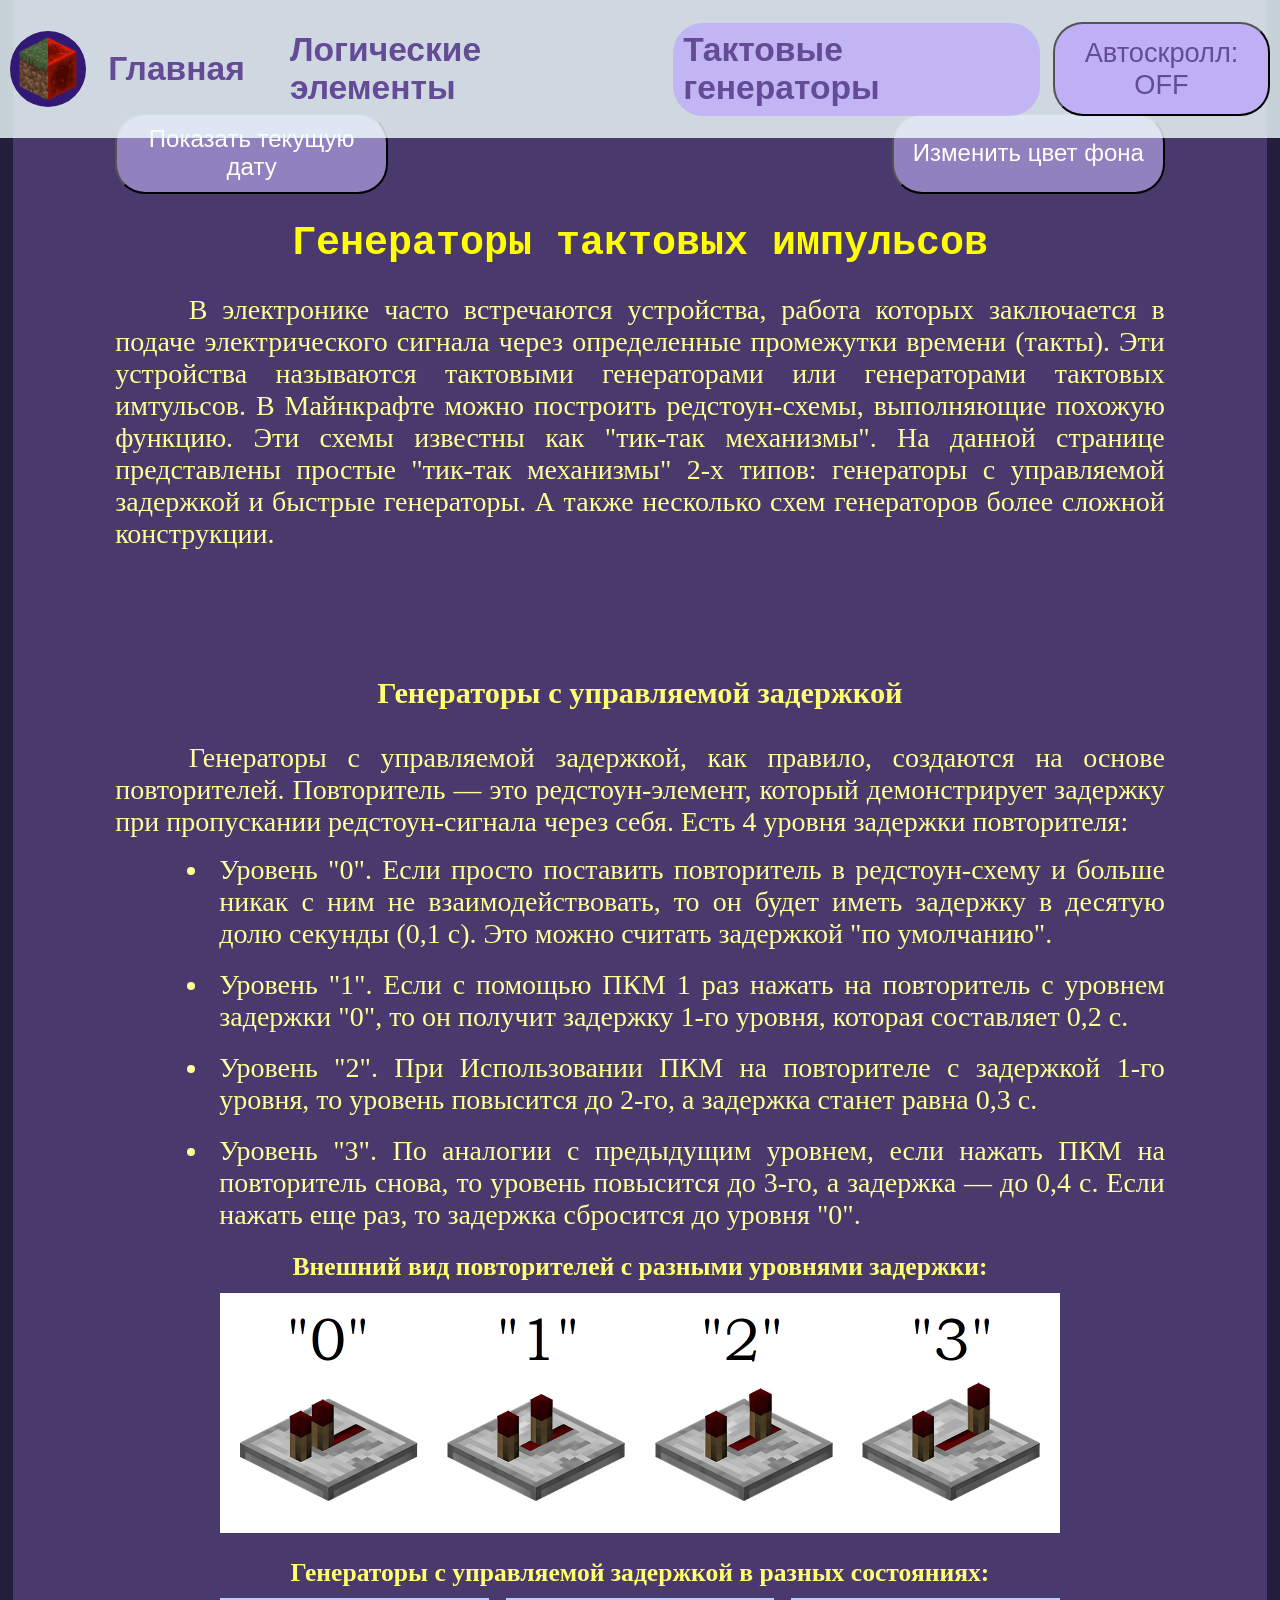
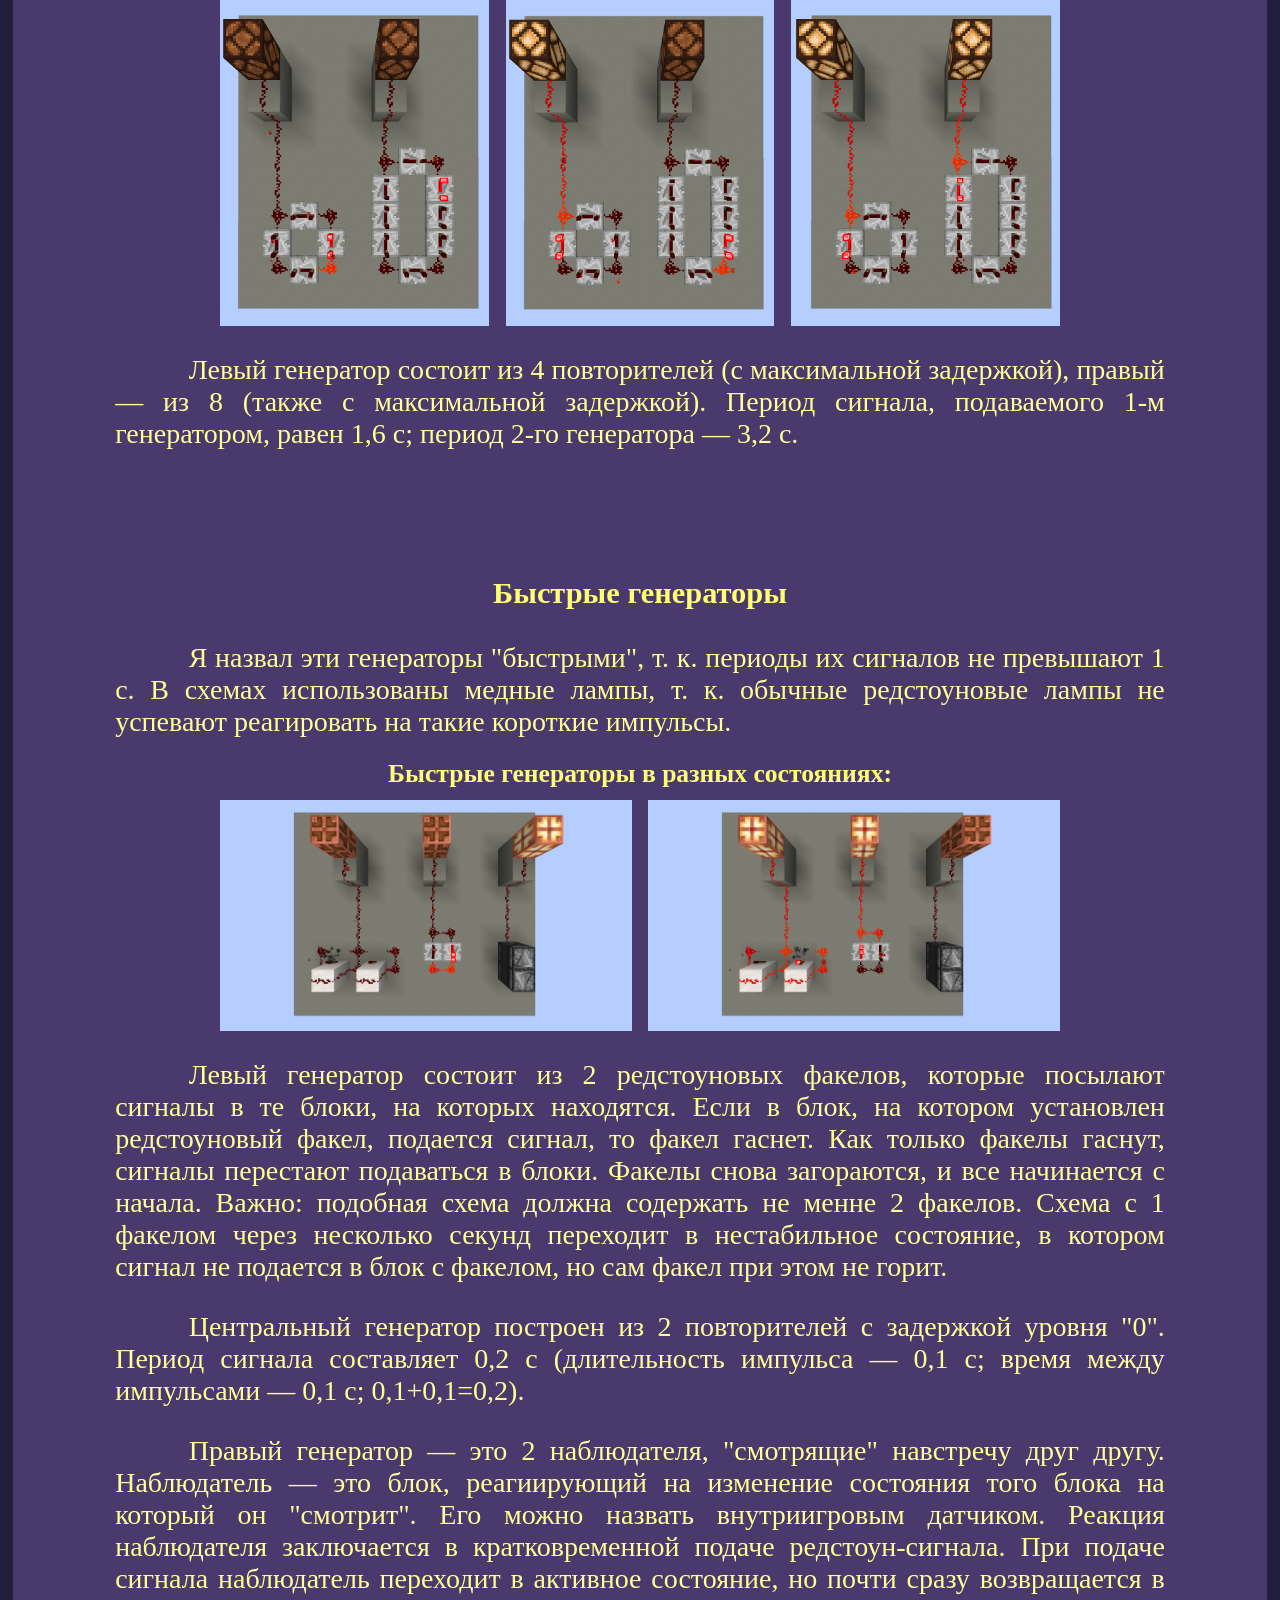
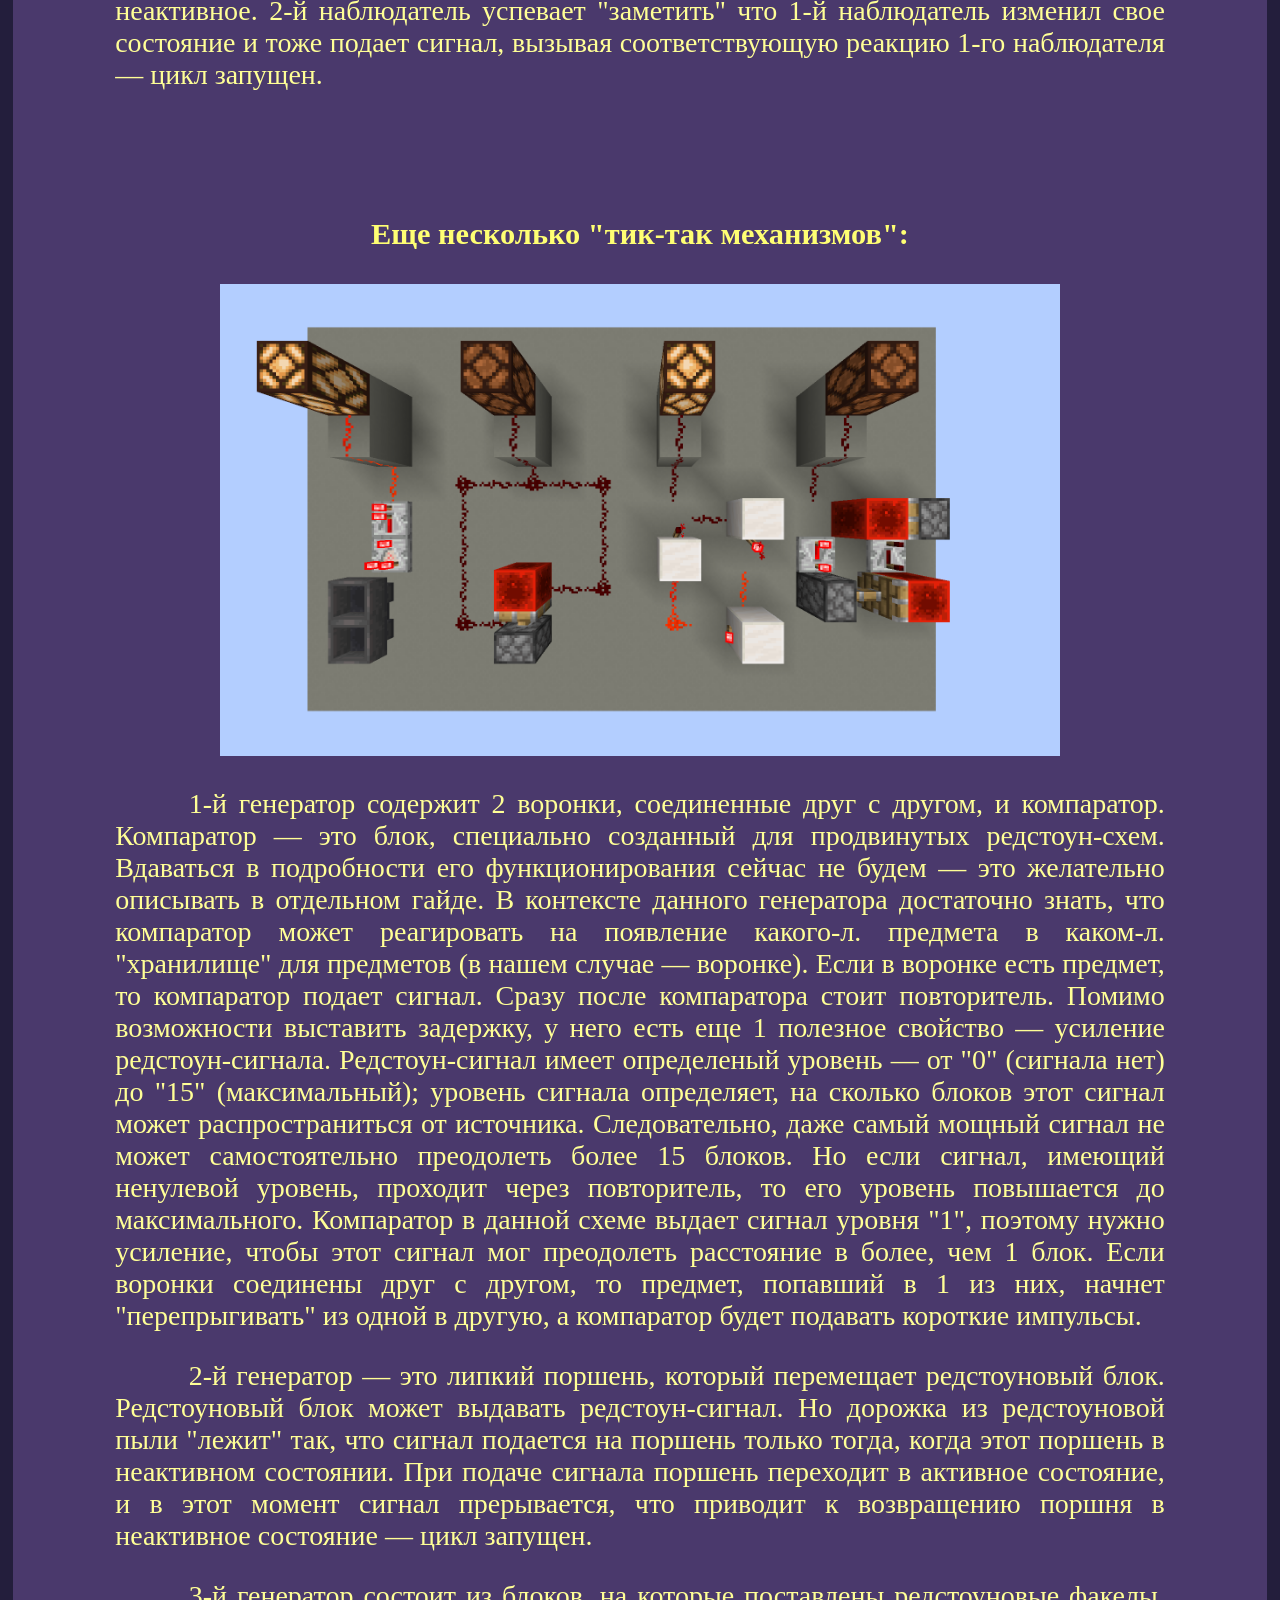
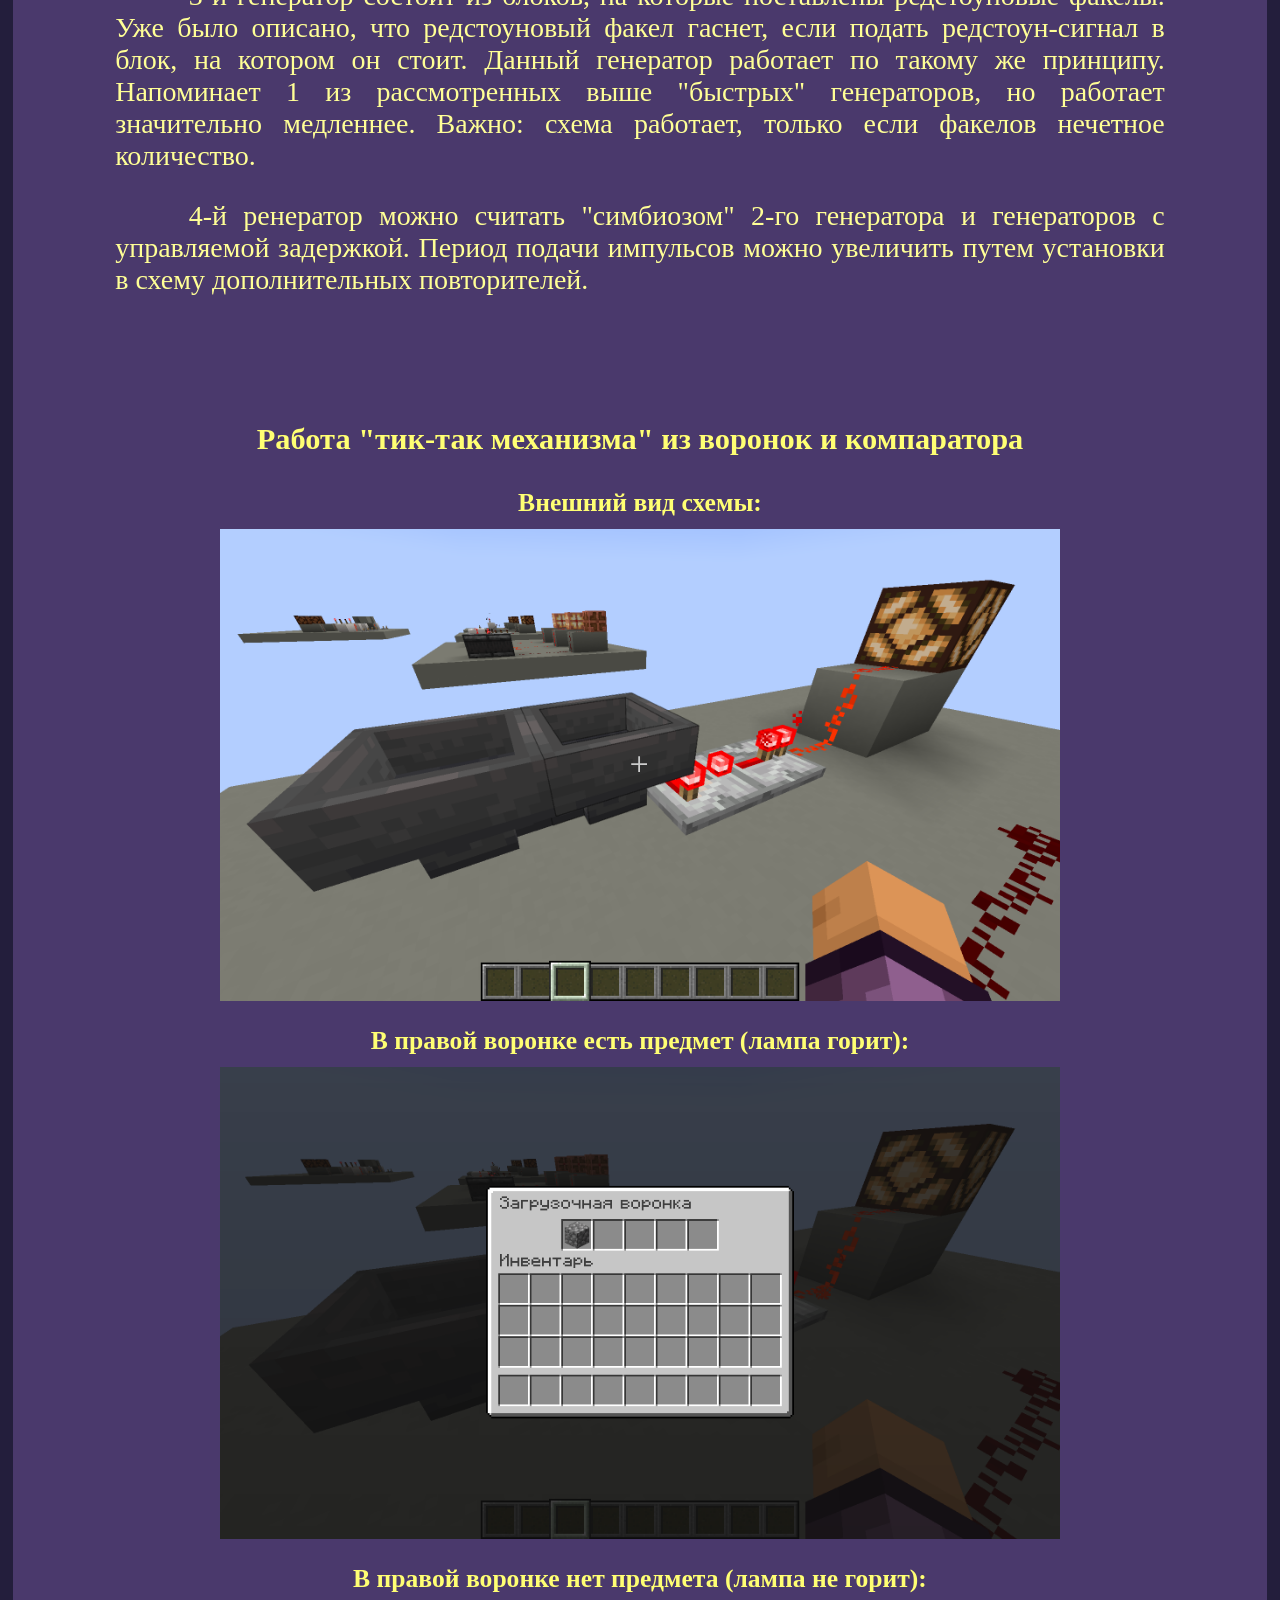
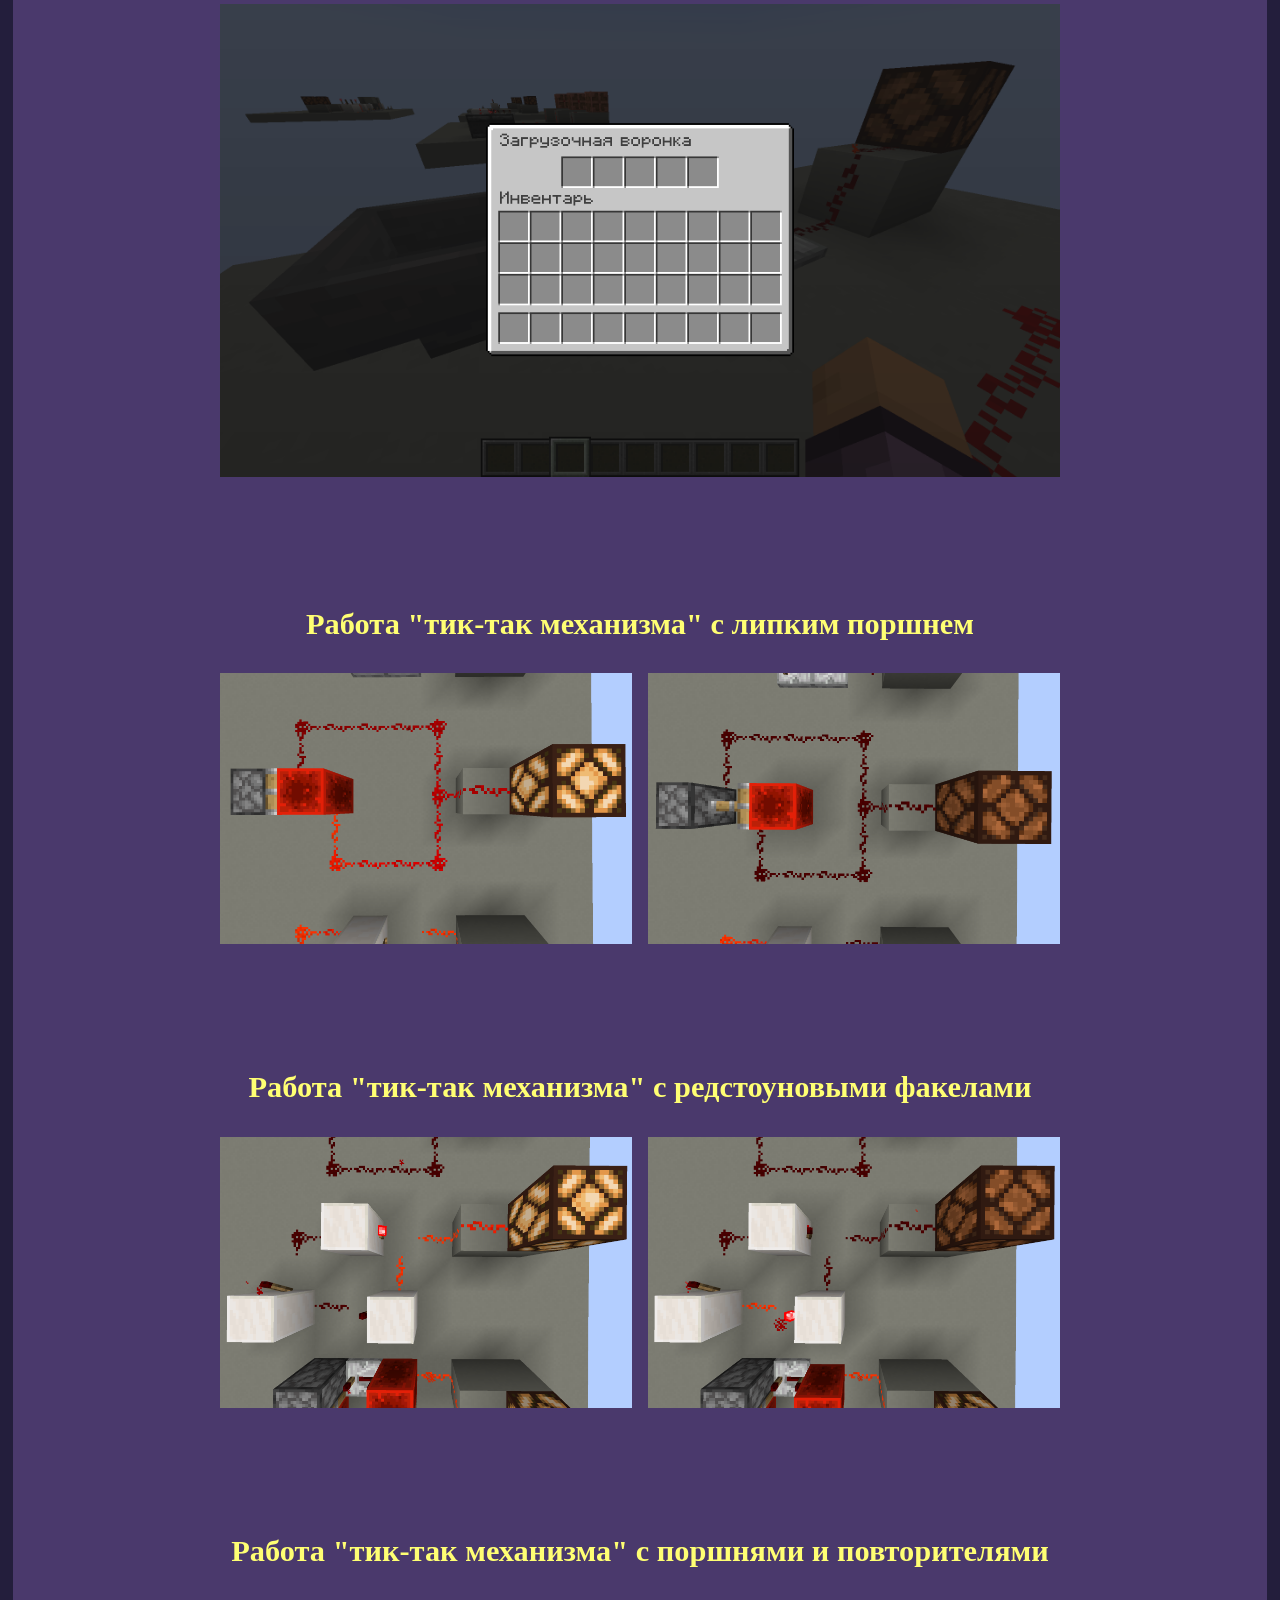
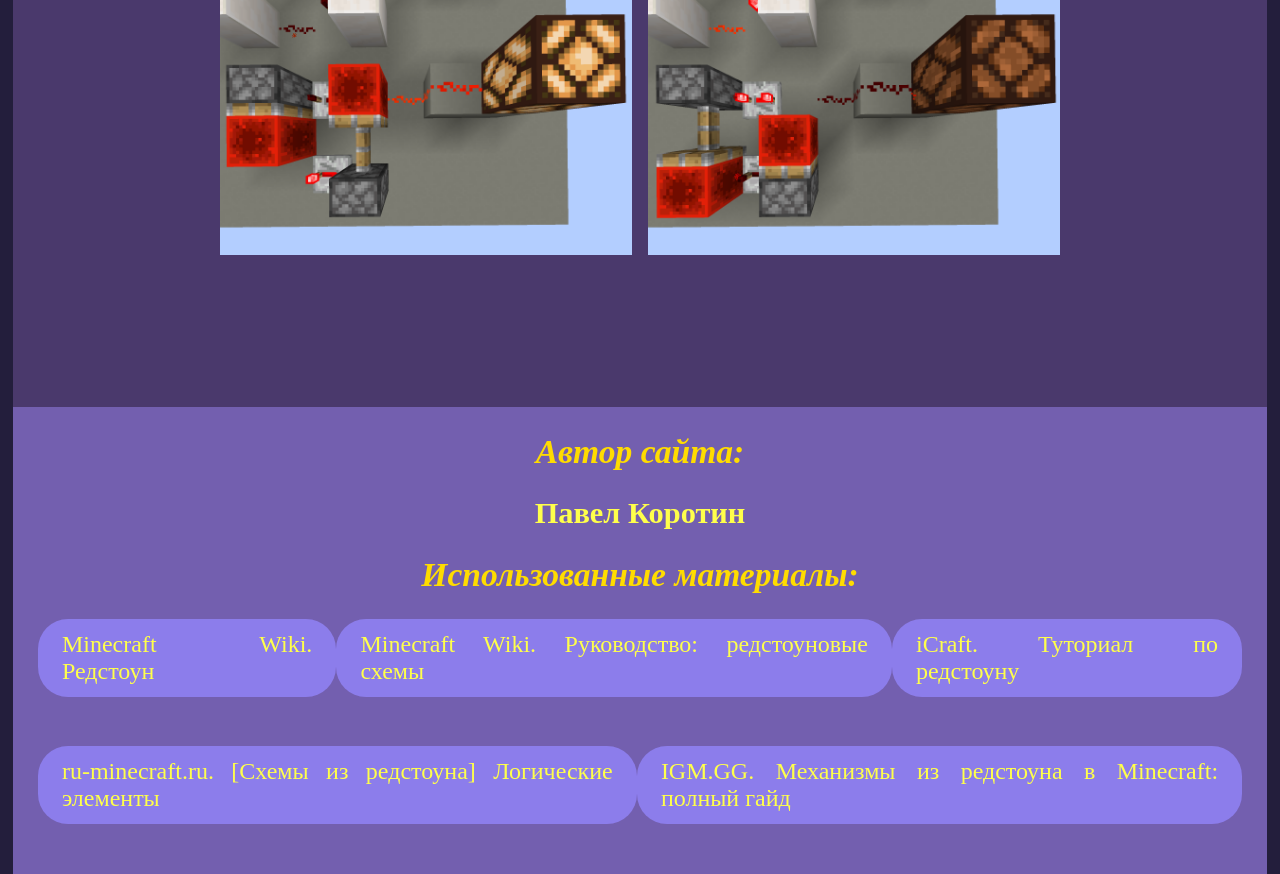
<file: Generators.html>
﻿<!DOCTYPE html>
<html lang="ru">
    <head>
        <meta charset="UTF-8">
        <meta name="viewport" content="width=device-width, initial-scale=1">
        <meta name="description" content="Сайт о любимой игре">
        <title>Логические схемы в Minecraft</title>
        <link type="image/x-icon" rel="shortcut icon" href="favicon.ico">
        <link rel="stylesheet" href="style.css">
        <script src="script.js" defer></script>
    </head>

    <body>
        <header>
            <nav>
                <img src="images/1_Site_Logo.png" alt="IMAGE DOWNLOAD ERROR!">
                <a href="index.html">
                    <h1>Главная</h1>
                </a>
                <a href="Elements.html">
                    <h1>Логические элементы</h1>
                </a>
                <a class="selected_page" href="Generators.html">
                    <h1>Тактовые генераторы</h1>
                </a>
                <button id="Autoscroll">Автоскролл: OFF</button>
            </nav>
        </header>
        <main>
            <div>
                <div class="buttons">
                    <button id="Current_Date">Показать текущую дату</button>
                    <button id="Change_Color">Изменить цвет фона</button>
                </div>
                <h1>Генераторы тактовых импульсов</h1>
                <p>В электронике часто встречаются устройства, работа которых заключается в подаче
                    электрического сигнала через определенные промежутки времени (такты). Эти устройства
                    называются тактовыми генераторами или генераторами тактовых имтульсов. В Майнкрафте
                    можно построить редстоун-схемы, выполняющие похожую функцию. Эти схемы известны как
                    "тик-так механизмы". На данной странице представлены простые "тик-так механизмы" 2-х
                    типов: генераторы с управляемой задержкой и быстрые генераторы. А также несколько
                    схем генераторов более сложной конструкции.</p>
                <p class="end_of_part"></p>
                <h3>Генераторы с управляемой задержкой</h3>
                <p>Генераторы с управляемой задержкой, как правило, создаются на основе повторителей.
                    Повторитель ― это редстоун-элемент, который демонстрирует задержку при пропускании
                    редстоун-сигнала через себя. Есть 4 уровня задержки повторителя:</p>
                <ul>
                    <li>Уровень "0". Если просто поставить повторитель в редстоун-схему и больше никак с
                        ним не взаимодействовать, то он будет иметь задержку в десятую долю секунды (0,1
                        с). Это можно считать задержкой "по умолчанию".</li>
                    <li>Уровень "1". Если с помощью ПКМ 1 раз нажать на повторитель с уровнем задержки "0",
                        то он получит задержку 1-го уровня, которая составляет 0,2 с.</li>
                    <li>Уровень "2". При Использовании ПКМ на повторителе с задержкой 1-го уровня, то
                        уровень повысится до 2-го, а задержка станет равна 0,3 с.</li>
                    <li>Уровень "3". По аналогии с предыдущим уровнем, если нажать ПКМ на повторитель
                        снова, то уровень повысится до 3-го, а задержка ― до 0,4 с. Если нажать еще раз,
                        то задержка сбросится до уровня "0".</li>
                </ul>
                <h3 class="subtitle">Внешний вид повторителей с разными уровнями задержки:</h3>
                <img src="images/46_Repeaters.png" alt="IMAGE DOWNLOAD ERROR!">
                <h3 class="subtitle">Генераторы с управляемой задержкой в разных состояниях:</h3>
                <div class="three_pictures">
                    <img class="three_pictures_image" src="images/47_Delay-control_1.png" alt="IMAGE DOWNLOAD ERROR!">
                    <img class="three_pictures_image" src="images/48_Delay-control_2.png" alt="IMAGE DOWNLOAD ERROR!">
                    <img class="three_pictures_image" src="images/49_Delay-control_3.png" alt="IMAGE DOWNLOAD ERROR!">
                </div>
                <p>Левый генератор состоит из 4 повторителей (с максимальной задержкой), правый ― из 8
                    (также с максимальной задержкой). Период сигнала, подаваемого 1-м генератором, равен
                    1,6 с; период 2-го генератора ― 3,2 с.</p>
                <p class="end_of_part"></p>
                <h3>Быстрые генераторы</h3>
                <p>Я назвал эти генераторы "быстрыми", т. к. периоды их сигналов не превышают 1 с. В
                    схемах использованы медные лампы, т. к. обычные редстоуновые лампы не успевают
                    реагировать на такие короткие импульсы.</p>
                <h3 class="subtitle">Быстрые генераторы в разных состояниях:</h3>
                <div class="two_pictures">
                    <img class="two_pictures_image" src="images/50_Fast_1.png" alt="IMAGE DOWNLOAD ERROR!">
                    <img class="two_pictures_image" src="images/51_Fast_2.png" alt="IMAGE DOWNLOAD ERROR!">
                </div>
                <p>Левый генератор состоит из 2 редстоуновых факелов, которые посылают сигналы
                    в те блоки, на которых находятся. Если в блок, на котором установлен редстоуновый
                    факел, подается сигнал, то факел гаснет. Как только факелы гаснут, сигналы перестают
                    подаваться в блоки. Факелы снова загораются, и все начинается с начала. Важно: подобная
                    схема должна содержать не менне 2 факелов. Схема с 1 факелом через несколько секунд
                    переходит в нестабильное состояние, в котором сигнал не подается в блок с факелом,
                    но сам факел при этом не горит.</p>
                <p>Центральный генератор построен из 2 повторителей с задержкой уровня "0". Период сигнала
                    составляет 0,2 с (длительность импульса ― 0,1 с; время между импульсами ― 0,1 с;
                    0,1+0,1=0,2).</p>
                <p>Правый генератор ― это 2 наблюдателя, "смотрящие" навстречу друг другу. Наблюдатель ―
                    это блок, реагиирующий на изменение состояния того блока на который он "смотрит". Его
                    можно назвать внутриигровым датчиком. Реакция наблюдателя заключается в кратковременной
                    подаче редстоун-сигнала. При подаче сигнала наблюдатель переходит в активное состояние,
                    но почти сразу возвращается в неактивное. 2-й наблюдатель успевает "заметить" что 1-й
                    наблюдатель изменил свое состояние и тоже подает сигнал, вызывая соответствующую
                    реакцию 1-го наблюдателя ― цикл запущен.</p>
                <p class="end_of_part"></p>
                <h3>Еще несколько "тик-так механизмов":</h3>
                <img src="images/52_Additional.png" alt="IMAGE DOWNLOAD ERROR!">
                <p>1-й генератор содержит 2 воронки, соединенные друг с другом, и компаратор. Компаратор ―
                    это блок, специально созданный для продвинутых редстоун-схем. Вдаваться в подробности
                    его функционирования сейчас не будем ― это желательно описывать в отдельном гайде. В
                    контексте данного генератора достаточно знать, что компаратор может реагировать на
                    появление какого-л. предмета в каком-л. "хранилище" для предметов (в нашем случае ―
                    воронке). Если в воронке есть предмет, то компаратор подает сигнал. Сразу после
                    компаратора стоит повторитель. Помимо возможности выставить задержку, у него есть еще
                    1 полезное свойство ― усиление редстоун-сигнала. Редстоун-сигнал имеет определеный
                    уровень ― от "0" (сигнала нет) до "15" (максимальный); уровень сигнала определяет, на
                    сколько блоков этот сигнал может распространиться от источника. Следовательно, даже
                    самый мощный сигнал не может самостоятельно преодолеть более 15 блоков. Но если сигнал,
                    имеющий ненулевой уровень, проходит через повторитель, то его уровень повышается до
                    максимального. Компаратор в данной схеме выдает сигнал уровня "1", поэтому нужно
                    усиление, чтобы этот сигнал мог преодолеть расстояние в более, чем 1 блок. Если
                    воронки соединены друг с другом, то предмет, попавший в 1 из них, начнет "перепрыгивать"
                    из одной в другую, а компаратор будет подавать короткие импульсы.</p>
                <p>2-й генератор ― это липкий поршень, который перемещает редстоуновый блок. Редстоуновый
                    блок может выдавать редстоун-сигнал. Но дорожка из редстоуновой пыли "лежит" так, что
                    сигнал подается на поршень только тогда, когда этот поршень в неактивном состоянии.
                    При подаче сигнала поршень переходит в активное состояние, и в этот момент сигнал
                    прерывается, что приводит к возвращению поршня в неактивное состояние ― цикл запущен.</p>
                <p>3-й генератор состоит из блоков, на которые поставлены редстоуновые факелы. Уже было
                    описано, что редстоуновый факел гаснет, если подать редстоун-сигнал в блок, на котором
                    он стоит. Данный генератор работает по такому же принципу. Напоминает 1 из рассмотренных
                    выше "быстрых" генераторов, но работает значительно медленнее. Важно: схема работает,
                    только если факелов нечетное количество.</p>
                <p>4-й ренератор можно считать "симбиозом" 2-го генератора и генераторов с управляемой
                    задержкой. Период подачи импульсов можно увеличить путем установки в схему
                    дополнительных повторителей.</p>
                <p class="end_of_part"></p>
                <h3 >Работа "тик-так механизма" из воронок и компаратора</h3>
                <h3 class="subtitle">Внешний вид схемы:</h3>
                <img src="images/53_Funnels_1.png" alt="IMAGE DOWNLOAD ERROR!">
                <h3 class="subtitle">В правой воронке есть предмет (лампа горит):</h3>
                <img src="images/54_Funnels_2.png" alt="IMAGE DOWNLOAD ERROR!">
                <h3 class="subtitle">В правой воронке нет предмета (лампа не горит):</h3>
                <img src="images/55_Funnels_3.png" alt="IMAGE DOWNLOAD ERROR!">
                <p class="end_of_part"></p>
                <h3 >Работа "тик-так механизма" с липким поршнем</h3>
                <div class="two_pictures">
                    <img class="two_pictures_image" src="images/56_Piston_1.png" alt="IMAGE DOWNLOAD ERROR!">
                    <img class="two_pictures_image" src="images/57_Piston_2.png" alt="IMAGE DOWNLOAD ERROR!">
                </div>
                <p class="end_of_part"></p>
                <h3 >Работа "тик-так механизма" с редстоуновыми факелами</h3>
                <div class="two_pictures">
                    <img class="two_pictures_image" src="images/58_Torches_1.png" alt="IMAGE DOWNLOAD ERROR!">
                    <img class="two_pictures_image" src="images/59_Torches_2.png" alt="IMAGE DOWNLOAD ERROR!">
                </div>
                <p class="end_of_part"></p>
                <h3 >Работа "тик-так механизма" с поршнями и повторителями</h3>
                <div class="two_pictures">
                    <img class="two_pictures_image" src="images/60_Pistons-and-Repeaters_1.png" alt="IMAGE DOWNLOAD ERROR!">
                    <img class="two_pictures_image" src="images/61_Pistons-and-Repeaters_2.png" alt="IMAGE DOWNLOAD ERROR!">
                </div>
                <p class="end_of_part"></p>
            </div>
        </main>
        <footer>
            <h2>
                <i>Автор сайта:</i>
            </h2>
            <h1>Павел Коротин</h1>
            <h2>
                <i>Использованные материалы:</i>
            </h2>
            <ul>
                <li>
                    <a href="https://ru.minecraft.wiki/w/%D0%A0%D0%B5%D0%B4%D1%81%D1%82%D0%BE%D1%83%D0%BD" target="_blank">Minecraft Wiki. Редстоун</a>
                </li>
                <li>
                    <a href="https://ru.minecraft.wiki/w/%D0%A0%D1%83%D0%BA%D0%BE%D0%B2%D0%BE%D0%B4%D1%81%D1%82%D0%B2%D0%BE:%D0%A0%D0%B5%D0%B4%D1%81%D1%82%D0%BE%D1%83%D0%BD%D0%BE%D0%B2%D1%8B%D0%B5_%D1%81%D1%85%D0%B5%D0%BC%D1%8B" target="_blank">Minecraft Wiki. Руководство: редстоуновые схемы</a>
                </li>
                <li>
                    <a href="https://icraft.uz/topic17.html" target="_blank">iCraft. Туториал по редстоуну</a>
                </li>
            </ul>
            <ul>
                <li>
                    <a href="https://ru-minecraft.ru/instrukcii-gajdy-minecraft/87-shemy-iz-redstouna-logicheskie-elementy.html" target="_blank">ru-minecraft.ru. [Схемы из редстоуна] Логические элементы</a>
                </li>
                <li>
                    <a href="https://igm.gg/media/d/mekhanizmy-iz-redstouna-v-minecraft-polnyi-gaid-f741d3dc?srsltid=AYCX9vK0NTBOBVF4hs6i0CwEjg7Zb-3RjZDBgVQ88QpLl3Ssk1f7d-Om" target="_blank">IGM.GG. Механизмы из редстоуна в Minecraft: полный гайд</a>
                </li>
            </ul>
        </footer>
    </body>
</html>
</file>
<file: style.css>
body {
    background-color:rgb(35, 30, 60);
    margin: auto;
}

header {
    width: 100%;
    position: fixed;
}

header img {
    width: 6%;
    border-radius: 50%;
}

header div {
    display: inline-flex;
}

nav {
    display: flex;
    flex-direction: row;
    background-color: rgba(240, 255, 255, 0.8);
    align-items: center;
    justify-content: space-around;
    padding: 10px;
}

nav a {
    margin: 1%;
    padding-top: 5px;
    padding-left: 10px;
    padding-right: 10px;
    padding-bottom: 5px;
    color: rgb(100, 75, 150);
    text-decoration: none;
    font-family: 'Franklin Gothic Medium', 'Arial Narrow', Arial, sans-serif;
    border-radius: 30px;
}

nav a:hover {
    color: rgb(150, 100, 300);
}

nav h1 {
    margin-top: 1%;
    margin-bottom: 1%;
    font-size: 210%;
}

nav button {
    width: 18%;
    padding: 1%;
    border-radius: 30px;
    background-color: rgba(185, 160, 255, 0.7);
    font-size: 170%;
    font-family: 'Franklin Gothic Medium', 'Arial Narrow', Arial, sans-serif;
    color: rgb(100, 75, 150);
}

nav button:hover {
    background-color: rgb(170, 155, 255);
}

main {
    margin-left: 1%;
    margin-right: 1%;
    padding-top: 8%;
    padding-left: 8%;
    padding-right: 8%;
    padding-bottom: 2%;
    
    background-color: rgba(100, 75, 140, 0.6);
}

main h1 {
    text-align: center;
    color:rgb(255, 255, 0);
    font-size: 250%;
    font-family:'Courier New', Courier, monospace;
}

main h2 {
    margin-bottom: 0%;
    text-align: center;
    font-size: 220%;
    color: rgb(255, 255, 0);
}

main h3 {
    margin-top: 2%;
    margin-bottom: 3%;
    text-align: center;
    font-size: 190%;
    color:rgb(255, 255, 115);
}

main p {
    text-indent: 7%;
    font-size: 175%;
    font-family:inherit;
    text-align: justify;
    color:rgb(255, 255, 150);
    margin-bottom: 1%;
}

main img{
    margin-left: 10%;
    margin-right: 10%;
    width: 80%;
    justify-content: space-around;
}

main a {
    color:rgb(255, 255, 150);
}

main a:hover {
    color:rgb(252, 180, 0);
}

main button {
    margin-top: 1%;
    width: 26%;
    padding: 1%;
    border-radius: 30px;
    background-color: rgba(200, 185, 255, 0.57);
    font-size: 150%;
    font-family: 'Franklin Gothic Medium', 'Arial Narrow', Arial, sans-serif;
    color: rgb(255, 255, 250);
}

main button:hover {
    background-color: rgb(170, 155, 255);
}

table {
    margin: auto;
    margin-bottom: 2%;
    background-color: rgb(190, 170, 255);
    border: solid 5px;
    border-color: rgb(140, 25, 255);
}

th {
    border: solid 2px;
    border-bottom: solid 4px;
    border-color: rgb(150, 45, 255);
    font-size: 150%;
}

td {
    width: 5%;
    border: solid 2px;
    border-color: rgb(140, 25, 255);
    font-size: 150%;
    text-align: center;
}

ul {
    padding-left: 9%;
}

ul li {
    padding-left: 1%;
    font-size: 175%;
    font-family:inherit;
    text-align: justify;
    color:rgb(255, 255, 150);
    margin-bottom: 2%;
}

ol {
    margin-left: 9%;
}

ol li {
    padding-bottom: 2%;
    font-size: 175%;
    color:rgb(255, 255, 150);
}

.buttons {
    width: auto;
    display: flex;
    flex-direction: row;
    justify-content: space-between;
}

.right_image {
    width: 20%;
    float: right;
    color: rgb(255, 50, 50);
    margin-left: 5%;
    margin-bottom: 1%;
}

.left_image {
    width: 20%;
    float: left;
    color: rgb(255, 50, 50);
    margin-top: 1%;
    margin-right: 3%;
}

.two_pictures {
    margin-left: 10%;
    margin-right: 10%;
    display: flex;
    flex-direction: row;
    justify-content: space-between;
}

.two_pictures_image {
    margin: 0%;
    width: 49%;
}

.three_pictures {
    margin-left: 10%;
    margin-right: 10%;
    display: flex;
    flex-direction: row;
    justify-content: space-between;
}

.three_pictures_image {
    margin: 0%;
    width: 32%;
}

.selected_page {
    background-color: rgba(185, 160, 255, 0.6);
}

.subtitle {
    margin-bottom: 1%;
    font-size: 160%;
}

.end_of_part {
    margin-bottom: 12%;
}

footer {
    margin-left: 1%;
    margin-right: 1%;
    padding-top: 2%;
    padding-bottom: 2%;
    background-color: rgb(115, 95, 175);
}

footer h1 {
    margin: 2%;
    text-align: center;
    font-size: 190%;
    font-family: 'Times New Roman', Times, serif;
    color:rgb(255, 255, 75);
}

footer h2 {
    margin: 0px;
    text-align: center;
    font-size: 210%;
    font-family: 'Times New Roman', Times, serif;
    color:rgb(255, 220, 0);
}

footer ul {
    margin-top: 2%;
    margin-left: 2%;
    margin-right: 2%;
    margin-bottom: 0%;
    padding: 0%;
    list-style: none;
    display: flex;
    flex-direction: row;
    justify-content: space-around;
}

footer li {
    border-radius: 30px;
    padding-top: 1%;
    padding-left: 2%;
    padding-right: 2%;
    padding-bottom: 1%;
    font-size: 100%;
    background-color: rgb(140, 125, 235);
}

footer li:hover {
    background-color: rgb(175, 150, 255);
}

footer a {
    font-size: 150%;
    color:rgb(255, 255, 75);
    text-decoration: none;
}

footer a:hover {
    color:rgb(255, 180, 0);
    text-decoration: underline;
}
</file>
